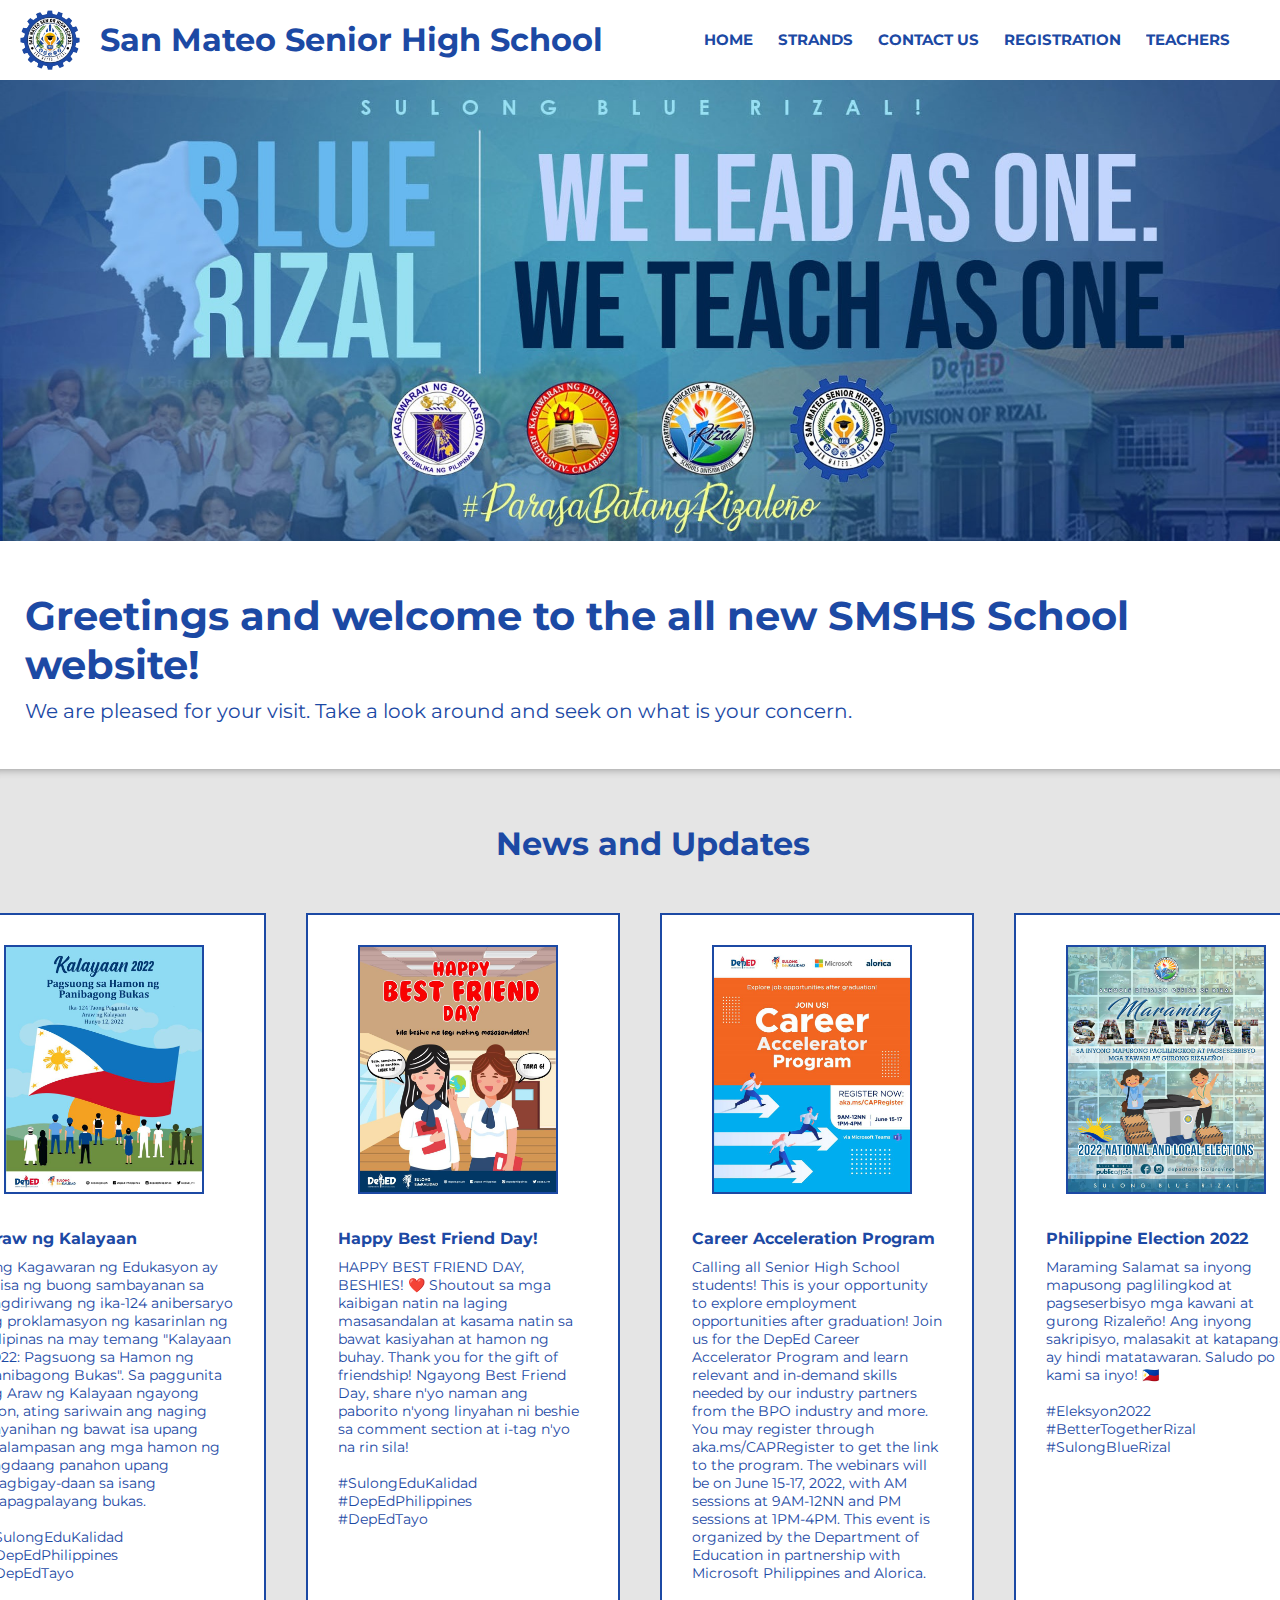
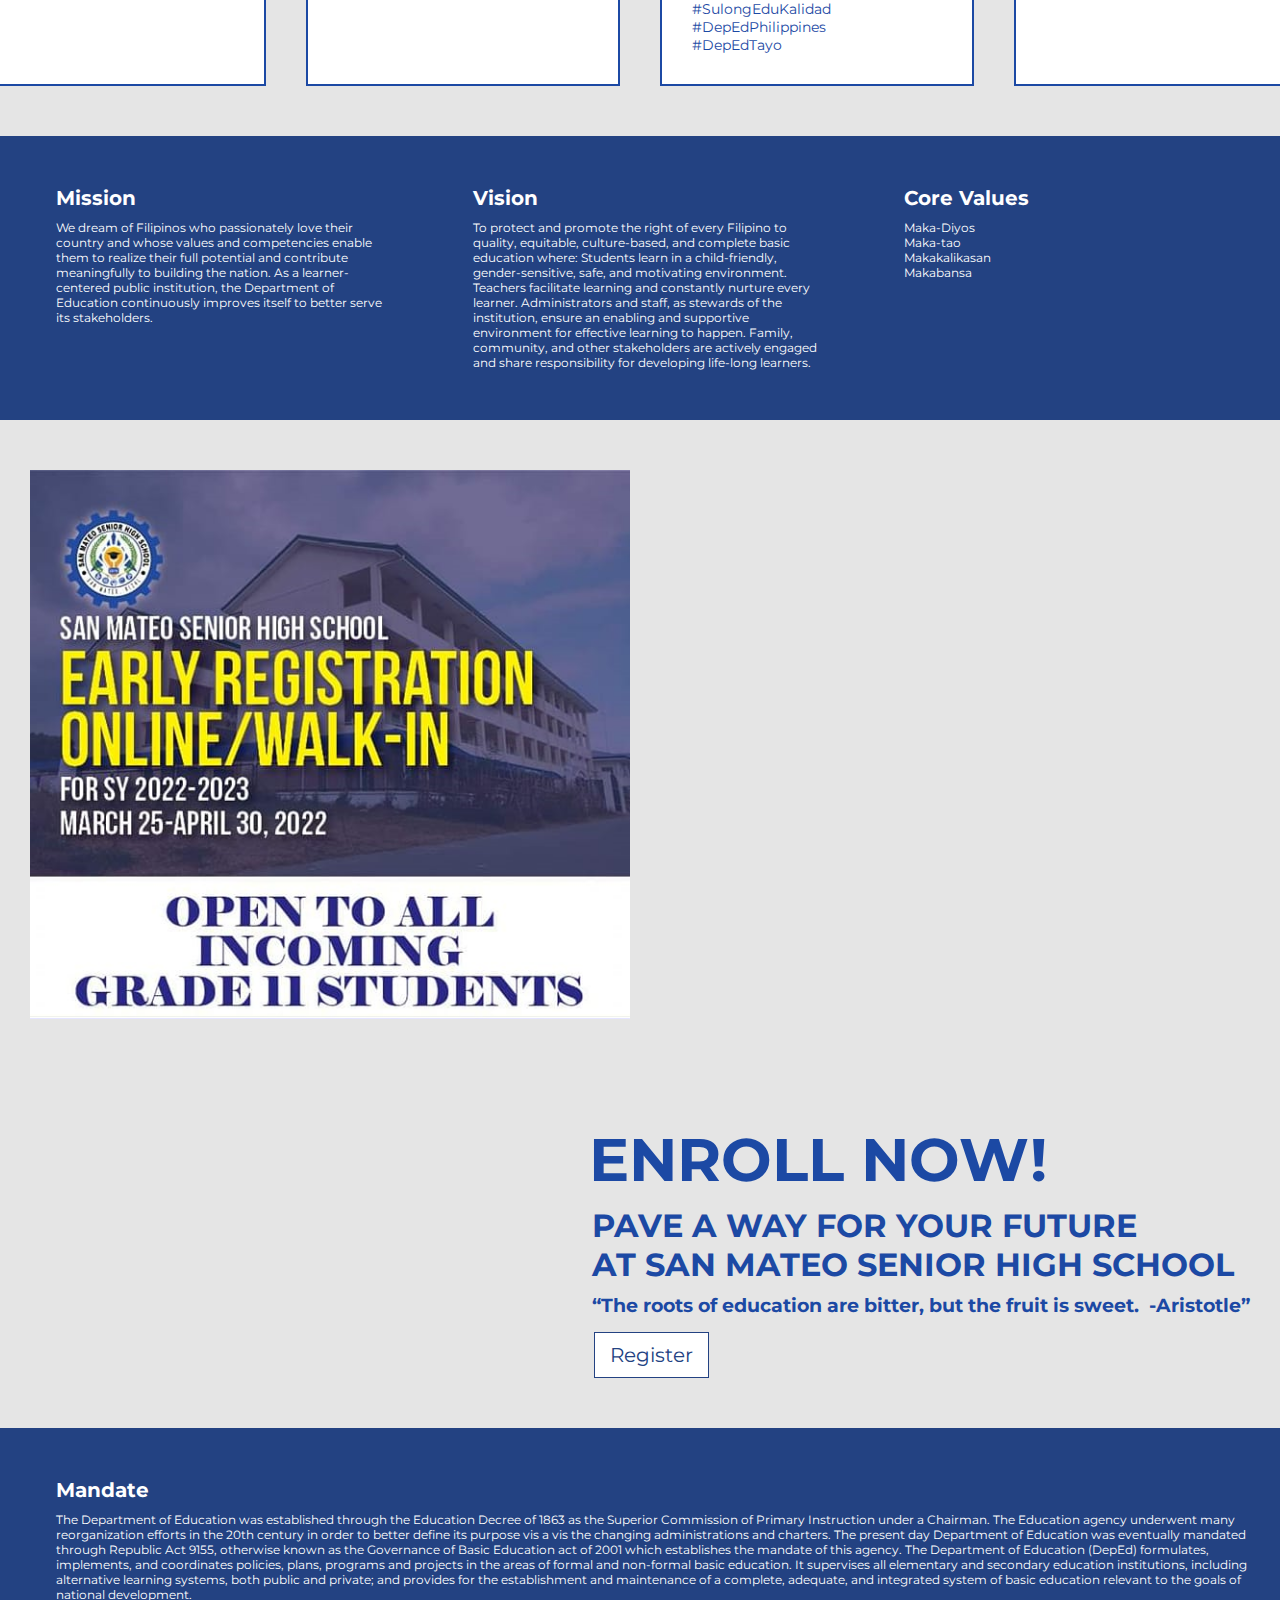
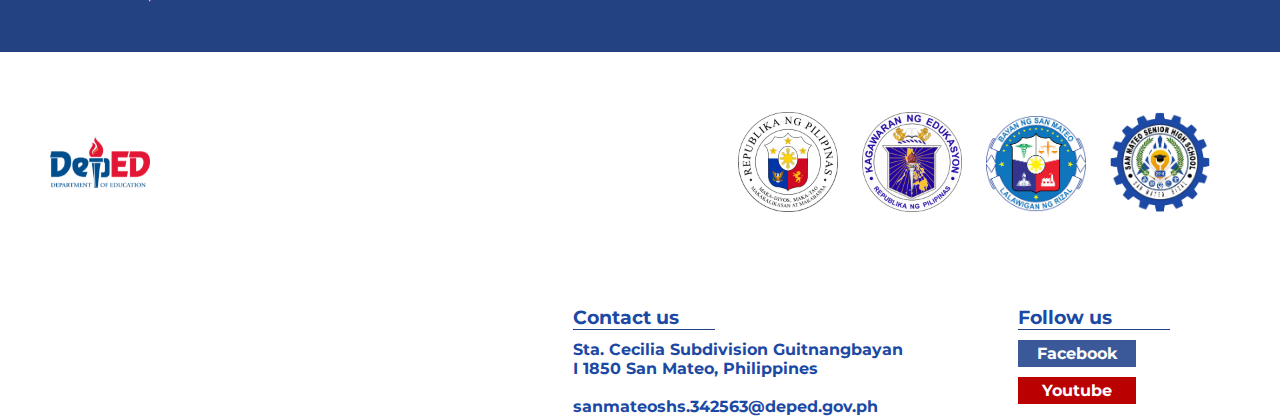
<file: index.html>
<!DOCTYPE html>
<html lang="en">
  <head>
    <meta charset="UTF-8" />
    <meta http-equiv="X-UA-Compatible" content="IE=edge" />
    <meta name="viewport" content="width=device-width, initial-scale=1.0" />
    <link rel="preconnect" href="https://fonts.gstatic.com" />
    <link
      href="https://fonts.googleapis.com/css2?family=Montserrat&display=swap"
      rel="stylesheet"
    />
    <link rel="stylesheet" href="style.css" />
    <link
      rel="stylesheet"
      href="https://cdnjs.cloudflare.com/ajax/libs/font-awesome/4.7.0/css/font-awesome.min.css"
    />
    <title>San Mateo Senior High School - Public pero maraming Shawty</title>
  </head>
  <body>
    <!--Navigation Bar Start-->
    <div class="container">
      <div id="navbar">
        <img src="images/nav-logo.png" alt="smshs-logo" class="nav-logo" />
        <nav>
          <ul>
            <li>
              <a href="teachers.html"><h6>TEACHERS</h6></a>
              <a href="regform.html"><h6>REGISTRATION</h6></a>
              <a href="#footer" target="_self"><h6>CONTACT US</h6></a>
              <a href="strands.html"> <h6>STRANDS</h6></a>
              <a href="index.html"><h6>HOME</h6></a>
              <h1>San Mateo Senior High School</h1>
            </li>
          </ul>
        </nav>
      </div>
      <!--Navigation Bar End-->

      <div class="content">
        <!--Header Start-->
        <div class="header">
          <img src="images/rizal-blue.jpg" alt="rizal-blue.jpg" />
          <h1>Greetings and welcome to the all new SMSHS School website!</h1>
          <p>
            We are pleased for your visit. Take a look around and seek on what
            is your concern.
          </p>
        </div>
        <!--Header End-->

        <!--News Start-->
        <div class="news">
          <hr id="above-news" />
          <h1>News and Updates</h1>
          <div class="newsboxes">
            <div class="boxnews1">
              <img src="images/kalayaan.jpg" alt="" />
              <h3>Araw ng Kalayaan</h3>
              <p>
                Ang Kagawaran ng Edukasyon ay kaisa ng buong sambayanan sa
                pagdiriwang ng ika-124 anibersaryo ng proklamasyon ng kasarinlan
                ng Pilipinas na may temang "Kalayaan 2022: Pagsuong sa Hamon ng
                Panibagong Bukas". Sa paggunita ng Araw ng Kalayaan ngayong
                taon, ating sariwain ang naging bayanihan ng bawat isa upang
                malampasan ang mga hamon ng nagdaang panahon upang magbigay-daan
                sa isang mapagpalayang bukas.
                <br /><br />#SulongEduKalidad<br />
                #DepEdPhilippines <br />#DepEdTayo
              </p>
            </div>
            <div class="boxnews2">
              <img src="images/bff.jpg" alt="" />
              <h3>Happy Best Friend Day!</h3>
              <p>
                HAPPY BEST FRIEND DAY, BESHIES! ❤️ Shoutout sa mga kaibigan
                natin na laging masasandalan at kasama natin sa bawat kasiyahan
                at hamon ng buhay. Thank you for the gift of friendship! Ngayong
                Best Friend Day, share n'yo naman ang paborito n'yong linyahan
                ni beshie sa comment section at i-tag n'yo na rin sila!<br /><br />
                #SulongEduKalidad <br />#DepEdPhilippines<br />
                #DepEdTayo
              </p>
            </div>
            <div class="boxnews3">
              <img src="images/career.jpg" alt="" />
              <h3>Career Acceleration Program</h3>
              <p>
                Calling all Senior High School students! This is your
                opportunity to explore employment opportunities after
                graduation! Join us for the DepEd Career Accelerator Program and
                learn relevant and in-demand skills needed by our industry
                partners from the BPO industry and more. You may register
                through aka.ms/CAPRegister to get the link to the program. The
                webinars will be on June 15-17, 2022, with AM sessions at
                9AM-12NN and PM sessions at 1PM-4PM. This event is organized by
                the Department of Education in partnership with Microsoft
                Philippines and Alorica. <br /><br />#SulongEduKalidad
                <br />#DepEdPhilippines <br />#DepEdTayo
              </p>
            </div>
            <div class="boxnews4">
              <img src="images/election.jpg" alt="" />
              <h3>Philippine Election 2022</h3>
              <p>
                Maraming Salamat sa inyong mapusong paglilingkod at
                pagseserbisyo mga kawani at gurong Rizaleño! Ang inyong
                sakripisyo, malasakit at katapangan ay hindi matatawaran. Saludo
                po kami sa inyo! 🇵🇭 <br /><br />#Eleksyon2022
                <br />#BetterTogetherRizal <br />#SulongBlueRizal
              </p>
            </div>
          </div>
          <hr id="below-news" />
        </div>
        <!--News End-->

        <!--Mission Start-->
        <div class="mission-vision-core">
          <div class="box1">
            <div class="mission">
              <h5>Mission</h5>
              <p>
                We dream of Filipinos who passionately love their country and
                whose values and competencies enable them to realize their full
                potential and contribute meaningfully to building the nation. As
                a learner-centered public institution, the Department of
                Education continuously improves itself to better serve its
                stakeholders.
              </p>
            </div>
          </div>
          <div class="box2">
            <div class="vision">
              <h5>Vision</h5>
              <p>
                To protect and promote the right of every Filipino to quality,
                equitable, culture-based, and complete basic education where:
                Students learn in a child-friendly, gender-sensitive, safe, and
                motivating environment. Teachers facilitate learning and
                constantly nurture every learner. Administrators and staff, as
                stewards of the institution, ensure an enabling and supportive
                environment for effective learning to happen. Family, community,
                and other stakeholders are actively engaged and share
                responsibility for developing life-long learners.
              </p>
            </div>
          </div>
          <div class="box3">
            <div class="core">
              <h5>Core Values</h5>
              <p>
                Maka-Diyos <br />
                Maka-tao <br />
                Makakalikasan<br />
                Makabansa
              </p>
            </div>
          </div>
        </div>
        <!--Mission End-->

        <!--Registration Start-->
        <div class="registration">
          <div class="regbox">
            <img src="images/registration-cut.png" alt="registration-picture" />
            <div class="registration-pad">
              <h1 class="enroll">ENROLL NOW!</h1>
              <h1 class="quote">PAVE A WAY FOR YOUR FUTURE</h1>
              <h1 class="SMSHS">AT SAN MATEO SENIOR HIGH SCHOOL</h1>

              <h3>
                “The roots of education are bitter, but the fruit is sweet.
                &nbsp;-Aristotle”
              </h3>
              <a href="regform.html"
                ><button><p>Register</p></button></a
              >
            </div>
          </div>
        </div>
        <!--Registration End-->

        <!--Mandate Start-->
        <div class="mandate-box">
          <div class="mandate">
            <h5>Mandate</h5>
            <p>
              The Department of Education was established through the Education
              Decree of 1863 as the Superior Commission of Primary Instruction
              under a Chairman. The Education agency underwent many
              reorganization efforts in the 20th century in order to better
              define its purpose vis a vis the changing administrations and
              charters. The present day Department of Education was eventually
              mandated through Republic Act 9155, otherwise known as the
              Governance of Basic Education act of 2001 which establishes the
              mandate of this agency. The Department of Education (DepEd)
              formulates, implements, and coordinates policies, plans, programs
              and projects in the areas of formal and non-formal basic
              education. It supervises all elementary and secondary education
              institutions, including alternative learning systems, both public
              and private; and provides for the establishment and maintenance of
              a complete, adequate, and integrated system of basic education
              relevant to the goals of national development.
            </p>
          </div>
        </div>
        <!--Mandate End-->

        <!--Footer Start-->
        <div id="footer">
          <div class="footer-content">
            <div class="footer-img-wrap">
              <img src="images/repub.png" alt="repub.png" />
              <img src="images/deped-seal.png" alt="deped-seal.png" />
              <img src="images/san mateo.png" alt="san mateo.png" />
              <img src="images/foot-logo.png" alt="foot-logo.png" />
            </div>
            <a target="_blank" href="https://www.deped.gov.ph"
              ><img class="deped" src="images/deped.png" alt="images/deped.png"
            /></a>
            <div class="h3">
              <ul>
                <li>
                  <h3>
                    Contact us
                    <hr id="hr-contact" />
                  </h3>
                  <div class="contact">
                    <a
                      target="_blank"
                      href="https://www.google.com/maps/dir/14.4004104,120.9364911/14.6925221,121.1199122/@14.5465623,120.8883607,11z/data=!3m1!4b1!4m4!4m3!1m1!4e1!1m0"
                      ><h4>
                        Sta. Cecilia Subdivision Guitnangbayan <br />
                        I 1850 San Mateo, Philippines
                      </h4></a
                    >
                    <br />
                    <a target="_blank" href="https://gmail.com">
                      <h4>sanmateoshs.342563@deped.gov.ph</h4>
                    </a>
                  </div>
                </li>
              </ul>
              <ul>
                <li>
                  <h3>
                    Follow us
                    <hr id="hr-follow" />
                  </h3>
                  <div class="follow">
                    <a
                      target="_blank"
                      href="https://www.facebook.com/sanmateoshs"
                      ><h4 class="facebook">Facebook</h4></a
                    >
                    <a
                      target="_blank"
                      href="https://www.youtube.com/c/SanMateoSeniorHighSchoolHighSchool"
                      ><h4 class="youtube">Youtube</h4></a
                    >
                  </div>
                </li>
              </ul>
            </div>
          </div>
        </div>
        <!--Footer End-->
      </div>
    </div>
    <script>
      var prevScrollpos = window.pageYOffset;
      window.onscroll = function () {
        var currentScrollPos = window.pageYOffset;
        if (prevScrollpos > currentScrollPos) {
          document.getElementById("navbar").style.top = "0";
        } else {
          document.getElementById("navbar").style.top = "-80px";
        }
        prevScrollpos = currentScrollPos;
      };
    </script>
  </body>
</html>
</file>
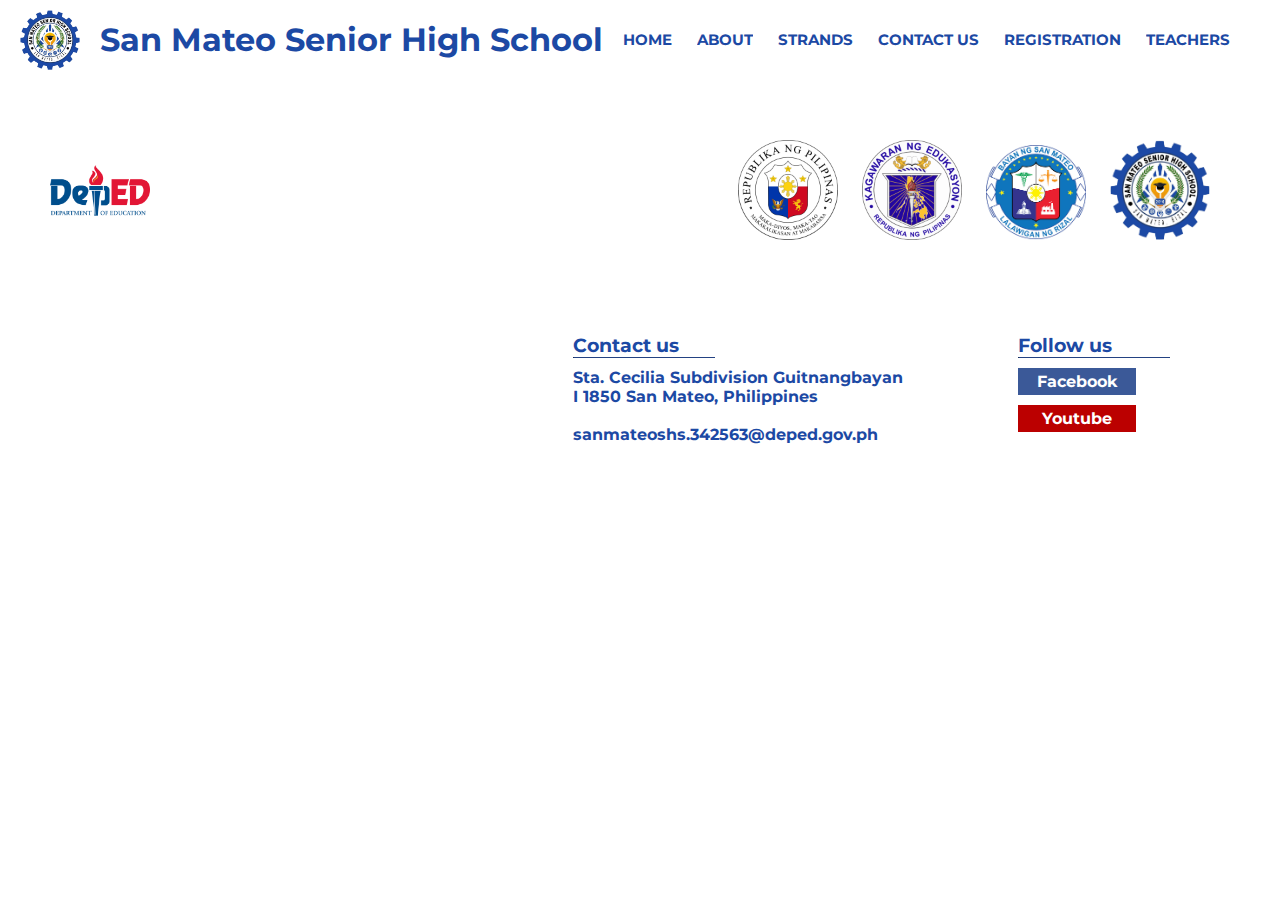
<file: about.html>
<!DOCTYPE html>
<html lang="en">
  <head>
    <meta charset="UTF-8" />
    <meta http-equiv="X-UA-Compatible" content="IE=edge" />
    <meta name="viewport" content="width=device-width, initial-scale=1.0" />
    <link rel="preconnect" href="https://fonts.gstatic.com" />
    <link
      href="https://fonts.googleapis.com/css2?family=Montserrat&display=swap"
      rel="stylesheet"
    />
    <link rel="stylesheet" href="about.css" />
    <link
      rel="stylesheet"
      href="https://cdnjs.cloudflare.com/ajax/libs/font-awesome/4.7.0/css/font-awesome.min.css"
    />
    <title>San Mateo Senior High School - Public pero maraming Shawty</title>
  </head>
  <body>
    <!--Navigation Bar Start-->
    <div class="container">
      <div id="navbar">
        <img src="images/nav-logo.png" alt="smshs-logo" class="nav-logo" />
        <nav>
          <ul>
            <li>
              <a href="teachers.html"><h6>TEACHERS</h6></a>
              <a href="regform.html"><h6>REGISTRATION</h6></a>
              <a href="#contact" target="_self"><h6>CONTACT US</h6></a>
              <a href="strands.html"> <h6>STRANDS</h6></a>
              <a href="about.html"> <h6>ABOUT</h6></a>
              <a href="index.html"><h6>HOME</h6></a>
              <h1>San Mateo Senior High School</h1>
            </li>
          </ul>
        </nav>
      </div>
      <!--Navigation Bar End-->
      <!--Footer Start-->
      <div class="footer">
        <div class="footer-content">
          <div class="footer-img-wrap">
            <img src="images/repub.png" alt="repub.png" />
            <img src="images/deped-seal.png" alt="deped-seal.png" />
            <img src="images/san mateo.png" alt="san mateo.png" />
            <img src="images/foot-logo.png" alt="foot-logo.png" />
          </div>
          <a target="_blank" href="https://www.deped.gov.ph"
            ><img class="deped" src="images/deped.png" alt="images/deped.png"
          /></a>
          <div class="h3">
            <ul>
              <li>
                <h3>
                  Contact us
                  <hr id="hr-contact" />
                </h3>
                <div class="contact">
                  <a
                    target="_blank"
                    href="https://www.google.com/maps/dir/14.4004104,120.9364911/14.6925221,121.1199122/@14.5465623,120.8883607,11z/data=!3m1!4b1!4m4!4m3!1m1!4e1!1m0"
                    ><h4>
                      Sta. Cecilia Subdivision Guitnangbayan <br />
                      I 1850 San Mateo, Philippines
                    </h4></a
                  >
                  <br />
                  <a target="_blank" href="https://gmail.com">
                    <h4>sanmateoshs.342563@deped.gov.ph</h4>
                  </a>
                </div>
              </li>
            </ul>
            <ul>
              <li>
                <h3>
                  Follow us
                  <hr id="hr-follow" />
                </h3>
                <div class="follow">
                  <a target="_blank" href="https://www.facebook.com/sanmateoshs"
                    ><h4 class="facebook">Facebook</h4></a
                  >
                  <a
                    target="_blank"
                    href="https://www.youtube.com/c/SanMateoSeniorHighSchoolHighSchool"
                    ><h4 class="youtube">Youtube</h4></a
                  >
                </div>
              </li>
            </ul>
          </div>
        </div>
      </div>
      <!--Footer End-->
    </div>
  </body>
</html>
</file>
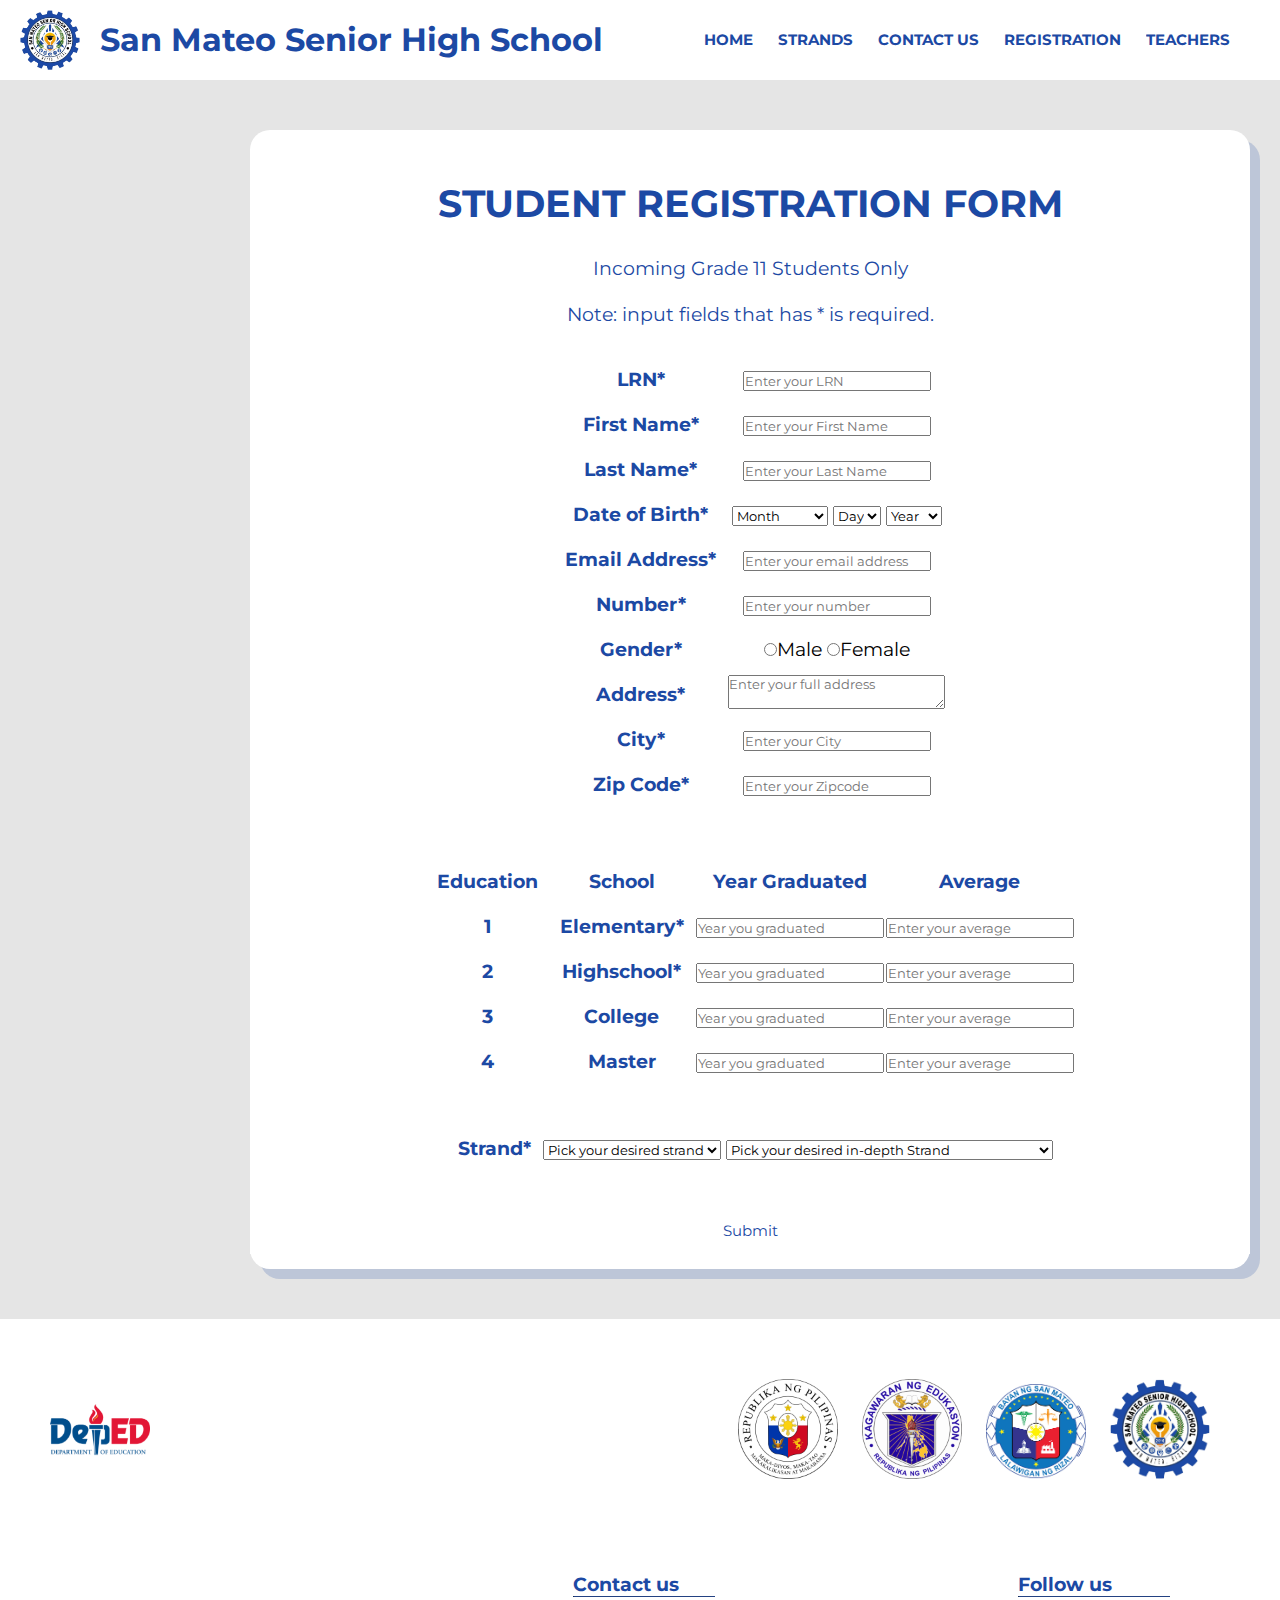
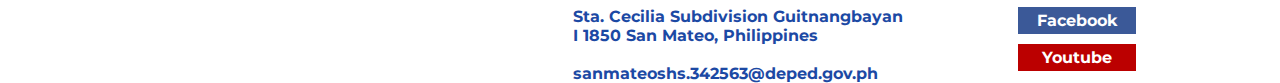
<file: regform.html>
<!DOCTYPE html>
<html lang="en">
  <head>
    <meta charset="UTF-8" />
    <meta http-equiv="X-UA-Compatible" content="IE=edge" />
    <meta name="viewport" content="width=device-width, initial-scale=1.0" />
    <link rel="preconnect" href="https://fonts.gstatic.com" />
    <link
      href="https://fonts.googleapis.com/css2?family=Montserrat&display=swap"
      rel="stylesheet"
    />
    <link rel="stylesheet" href="regform.css" />
    <title>Registration</title>
  </head>
  <body>
    <!--Navigation Bar Start-->
    <div class="container">
      <div id="navbar">
        <img src="images/nav-logo.png" alt="smshs-logo" class="nav-logo" />
        <nav>
          <ul>
            <li>
              <a href="teachers.html"><h6>TEACHERS</h6></a>
              <a href="regform.html"><h6>REGISTRATION</h6></a>
              <a href="#footer" target="_self"><h6>CONTACT US</h6></a>
              <a href="strands.html"> <h6>STRANDS</h6></a>
              <a href="index.html"><h6>HOME</h6></a>
              <h1>San Mateo Senior High School</h1>
            </li>
          </ul>
        </nav>
      </div>
      <!--Navigation Bar End-->
      <div class="pad">
        <div class="regform">
          <form action="done.html" class="form">
            <h1 id="srf">STUDENT REGISTRATION FORM</h1>
            <th>
              <p id="note-id">
                Incoming Grade 11 Students Only <br /><br />
                Note: input fields that has * is required.
              </p>
            </th>
            <div class="upper-table">
              <table>
                <!--Learner Reference Number-->
                <tr>
                  <th>LRN*</th>
                  <td>
                    <input
                      type="number"
                      placeholder="Enter your LRN"
                      maxlength="30"
                      required
                      name="LRN"
                    />
                  </td>
                </tr>
                <!--Learner Reference Number-->

                <!----First Name---->
                <tr>
                  <th>First Name*</th>
                  <td>
                    <input
                      type="text"
                      placeholder="Enter your First Name"
                      maxlength="30"
                      required
                      name="first_name"
                    />
                  </td>
                </tr>
                <!----First Name---->

                <!----Last Name---->
                <tr>
                  <th>Last Name*</th>
                  <td>
                    <input
                      type="text"
                      placeholder="Enter your Last Name"
                      maxlength="30"
                      required
                      name="last_name"
                    />
                  </td>
                </tr>
                <!----Last Name---->

                <!----Date of Birth---->
                <tr>
                  <th>Date of Birth*</th>
                  <td>
                    <select name="Month" required>
                      <option value="Month">Month</option>
                      <option value="January">January</option>
                      <option value="February">February</option>
                      <option value="March">March</option>
                      <option value="April">April</option>
                      <option value="May">May</option>
                      <option value="June">June</option>
                      <option value="July">July</option>
                      <option value="August">August</option>
                      <option value="September">September</option>
                      <option value="October">October</option>
                      <option value="November">November</option>
                      <option value="December">December</option>
                    </select>
                    <select name="Day" required>
                      <option value="Day">Day</option>
                      <option value="1">1</option>
                      <option value="2">2</option>
                      <option value="3">3</option>
                      <option value="4">4</option>
                      <option value="5">5</option>
                      <option value="6">6</option>
                      <option value="7">7</option>
                      <option value="8">8</option>
                      <option value="9">9</option>
                      <option value="10">10</option>
                      <option value="11">11</option>
                      <option value="12">12</option>
                      <option value="13">13</option>
                      <option value="14">14</option>
                      <option value="15">15</option>
                      <option value="16">16</option>
                      <option value="17">17</option>
                      <option value="18">18</option>
                      <option value="19">19</option>
                      <option value="20">20</option>
                      <option value="21">21</option>
                      <option value="22">22</option>
                      <option value="23">23</option>
                      <option value="24">24</option>
                      <option value="25">25</option>
                      <option value="26">26</option>
                      <option value="27">27</option>
                      <option value="28">28</option>
                      <option value="29">29</option>
                      <option value="30">30</option>
                      <option value="31">31</option>
                    </select>
                    <select name="Year" required>
                      <option value="Year">Year</option>
                      <option value="2019">2019</option>
                      <option value="2018">2018</option>
                      <option value="2017">2017</option>
                      <option value="2016">2016</option>
                      <option value="2015">2015</option>
                      <option value="2014">2014</option>
                      <option value="2013">2013</option>
                      <option value="2012">2012</option>
                      <option value="2011">2011</option>
                      <option value="2000">2000</option>
                      <option value="1999">1999</option>
                      <option value="1998">1998</option>
                      <option value="1997">1997</option>
                      <option value="1996">1996</option>
                      <option value="1995">1995</option>
                      <option value="1994">1994</option>
                      <option value="1993">1993</option>
                      <option value="1992">1992</option>
                      <option value="1991">1991</option>
                      <option value="1990">1990</option>
                      <option value="1989">1989</option>
                      <option value="1988">1988</option>
                      <option value="1987">1987</option>
                      <option value="1986">1986</option>
                      <option value="1985">1985</option>
                      <option value="1984">1984</option>
                      <option value="1983">1983</option>
                      <option value="1982">1982</option>
                      <option value="1981">1981</option>
                      <option value="1980">1980</option>
                    </select>
                  </td>
                </tr>
                <!----Date of Birth---->

                <!----Email Address--->
                <tr>
                  <th>Email Address*</th>
                  <td>
                    <input
                      type="email"
                      placeholder="Enter your email address"
                      maxlength="30"
                      required
                      name="email"
                    />
                  </td>
                </tr>
                <!----Email Address--->

                <!----Mobile Number--->
                <tr>
                  <th>Number*</th>
                  <td>
                    <input
                      type="number"
                      placeholder="Enter your number"
                      maxlength="11"
                      required
                      name="number"
                    />
                  </td>
                </tr>
                <!----Mobile Number--->

                <!----Gender--->
                <tr>
                  <th>Gender*</th>
                  <td>
                    <input type="radio" name="gender" required />Male
                    <input type="radio" name="gender" required />Female
                  </td>
                </tr>
                <!----Gender--->

                <!----Address--->
                <tr>
                  <th>Address*</th>
                  <td>
                    <textarea
                      name="address"
                      cols="24"
                      rows="2"
                      placeholder="Enter your full address"
                      required
                    ></textarea>
                  </td>
                </tr>
                <!----Address--->

                <!----City--->
                <tr>
                  <th>City*</th>
                  <td>
                    <input
                      type="text"
                      placeholder="Enter your City"
                      maxlength="30"
                      required
                      name="city"
                    />
                  </td>
                </tr>
                <!----City--->

                <!----Zip Code--->
                <tr>
                  <th>Zip Code*</th>
                  <td>
                    <input
                      type="number"
                      placeholder="Enter your Zipcode"
                      maxlength="10"
                      required
                      name="zipcode"
                    />
                  </td>
                </tr>
                <!----Zip Code--->
              </table>
            </div>
            <table class="lower-table">
              <!----Educational Background--->
              <tr>
                <th>Education</th>
                <th>School</th>
                <th>Year Graduated</th>
                <th>Average</th>
              </tr>
              <tr>
                <th>1</th>
                <th>Elementary*</th>
                <td>
                  <input
                    type="text"
                    placeholder="Year you graduated"
                    maxlength="30"
                    required
                    name="elementary_year_graduate"
                  />
                </td>
                <td>
                  <input
                    type="text"
                    placeholder="Enter your average"
                    maxlength="30"
                    required
                    name="elementary_average"
                  />
                </td>
              </tr>
              <tr>
                <th>2</th>
                <th>Highschool*</th>
                <td>
                  <input
                    type="text"
                    placeholder="Year you graduated"
                    maxlength="30"
                    required
                    name="highschool_year_graduate"
                  />
                </td>
                <td>
                  <input
                    type="text"
                    placeholder="Enter your average"
                    maxlength="30"
                    required
                    name="highschool_average"
                  />
                </td>
              </tr>
              <tr>
                <th>3</th>
                <th>College</th>
                <td>
                  <input
                    type="text"
                    placeholder="Year you graduated"
                    maxlength="30"
                    name="college_year_graduate"
                  />
                </td>
                <td>
                  <input
                    type="text"
                    placeholder="Enter your average"
                    maxlength="30"
                    name="college_average"
                  />
                </td>
              </tr>
              <tr>
                <th>4</th>
                <th>Master</th>
                <td>
                  <input
                    type="text"
                    placeholder="Year you graduated"
                    maxlength="30"
                    name="master_year_graduate"
                  />
                </td>
                <td>
                  <input
                    type="text"
                    placeholder="Enter your average"
                    maxlength="30"
                    name="master_average"
                  />
                </td>
              </tr>
            </table>
            <!----Educational Background--->

            <!----Course Selection--->
            <table class="lowerr-table">
              <tr>
                <th>Strand*</th>
                <td>
                  <select name="Strand" required>
                    <option value="Didn't picked a strand">
                      Pick your desired strand
                    </option>
                    <optgroup label="Academic Strand">
                      <option value="ABM">ABM</option>
                      <option value="HUMSS">HUMSS</option>
                      <option value="STEM">STEM</option>
                    </optgroup>
                    <optgroup label="Strand">
                      <option value="Home Economics">Home Economics</option>
                      <option value="Industrial Arts">Industrial Arts</option>
                      <option value="ICT">ICT</option>
                    </optgroup>
                  </select>
                  <select name="specific_Strand" required>
                    <option value="Didn't picked a strand">
                      Pick your desired in-depth Strand
                    </option>
                    <optgroup label="Home Economics">
                      <option value="Food and Beverages">
                        Food and Beverages
                      </option>
                      <option value="Bread and Pastry Production">
                        Bread and Pastry Production
                      </option>
                      <option value="Cookery NCII/">Cookery</option>
                    </optgroup>
                    <optgroup label="Industrial Arts">
                      <option
                        value="Electrical Installation and Maintenance (EIM)"
                      >
                        Electrical Installation and Maintenance (EIM)
                      </option>
                    </optgroup>
                    <optgroup label="Information and Communication Technology">
                      <option value="Animation/Illustration">
                        Animation/Illustration
                      </option>
                      <option value="Computer Programming">
                        Computer Programming
                      </option>
                    </optgroup>
                  </select>
                </td>
              </tr>
            </table>
            <!----Course Selection--->

            <!----Submit--->
            <div class="submit">
              <input type="submit" value="Submit" />
            </div>
            <!----Submit--->
          </form>
        </div>
      </div>
      <!--Footer Start-->
      <div id="footer">
        <div class="footer-content">
          <div class="footer-img-wrap">
            <img src="images/repub.png" alt="repub.png" />
            <img src="images/deped-seal.png" alt="deped-seal.png" />
            <img src="images/san mateo.png" alt="san mateo.png" />
            <img src="images/foot-logo.png" alt="foot-logo.png" />
          </div>
          <a target="_blank" href="https://www.deped.gov.ph"
            ><img class="deped" src="images/deped.png" alt="images/deped.png"
          /></a>
          <div class="h3">
            <ul>
              <li>
                <h3>
                  Contact us
                  <hr id="hr-contact" />
                </h3>
                <div class="contact">
                  <a
                    target="_blank"
                    href="https://www.google.com/maps/dir/14.4004104,120.9364911/14.6925221,121.1199122/@14.5465623,120.8883607,11z/data=!3m1!4b1!4m4!4m3!1m1!4e1!1m0"
                    ><h4>
                      Sta. Cecilia Subdivision Guitnangbayan <br />
                      I 1850 San Mateo, Philippines
                    </h4></a
                  >
                  <br />
                  <a target="_blank" href="https://gmail.com">
                    <h4>sanmateoshs.342563@deped.gov.ph</h4>
                  </a>
                </div>
              </li>
            </ul>
            <ul>
              <li>
                <h3>
                  Follow us
                  <hr id="hr-follow" />
                </h3>
                <div class="follow">
                  <a target="_blank" href="https://www.facebook.com/sanmateoshs"
                    ><h4 class="facebook">Facebook</h4></a
                  >
                  <a
                    target="_blank"
                    href="https://www.youtube.com/c/SanMateoSeniorHighSchoolHighSchool"
                    ><h4 class="youtube">Youtube</h4></a
                  >
                </div>
              </li>
            </ul>
          </div>
        </div>
      </div>
      <!--Footer End-->
    </div>
  </body>
  <script>
    var prevScrollpos = window.pageYOffset;
    window.onscroll = function () {
      var currentScrollPos = window.pageYOffset;
      if (prevScrollpos > currentScrollPos) {
        document.getElementById("navbar").style.top = "0";
      } else {
        document.getElementById("navbar").style.top = "-80px";
      }
      prevScrollpos = currentScrollPos;
    };
  </script>
</html>
</file>
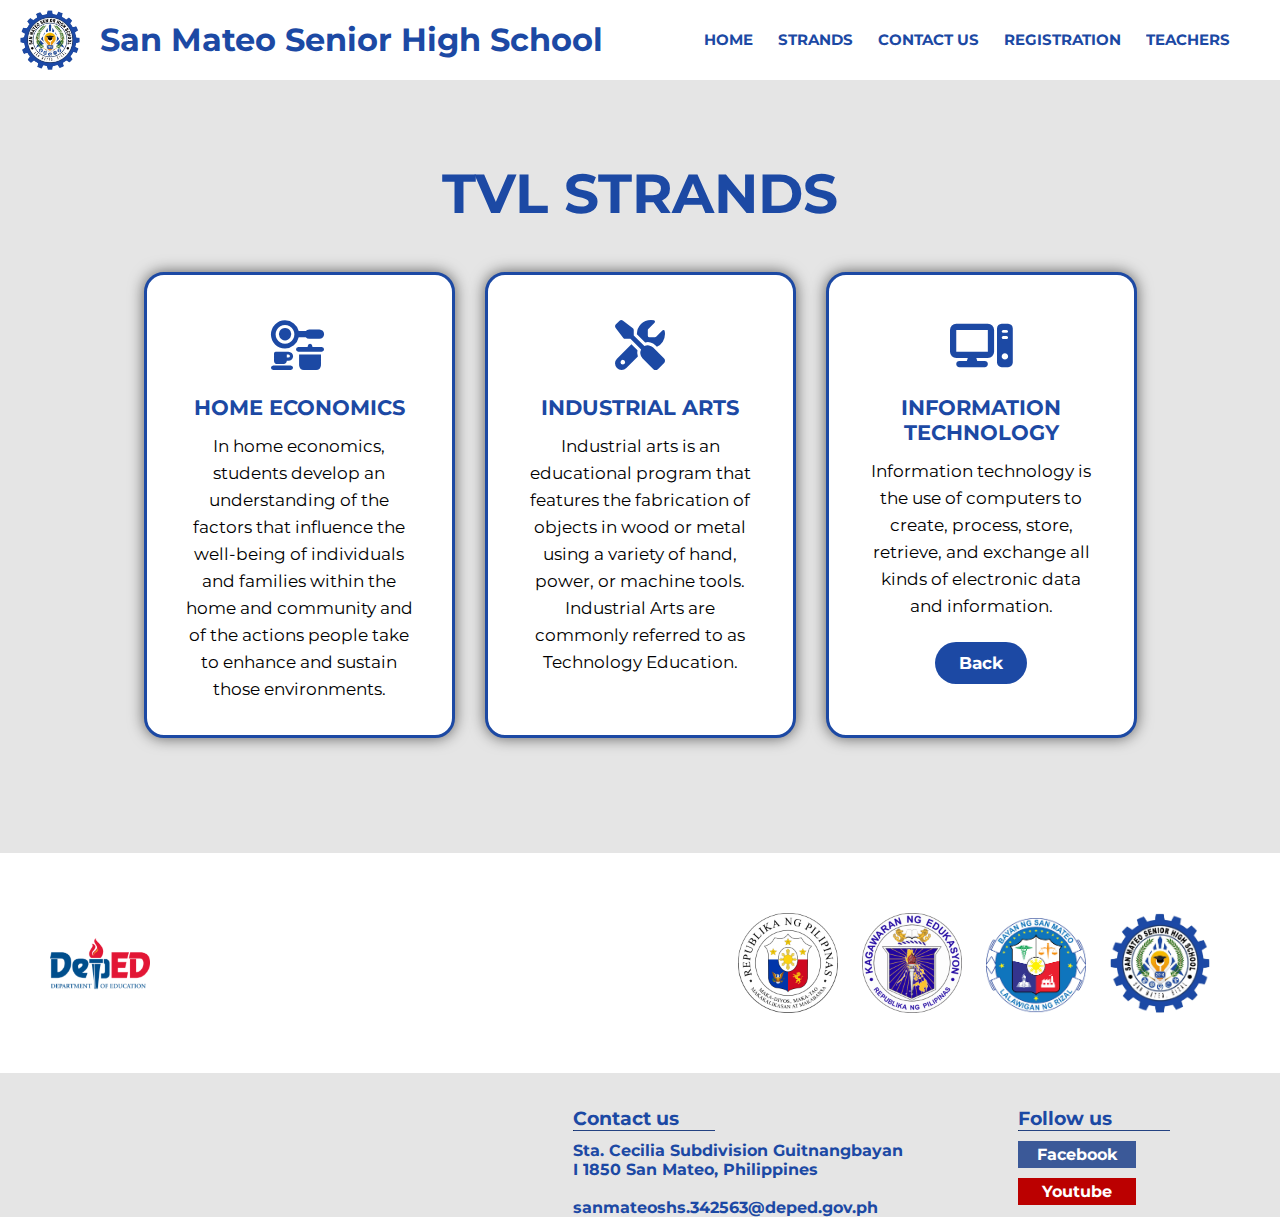
<file: strands-more.html>
<!DOCTYPE html>
<html lang="en">
  <head>
    <meta charset="UTF-8" />
    <meta http-equiv="X-UA-Compatible" content="IE=edge" />
    <meta name="viewport" content="width=device-width, initial-scale=1.0" />
    <link rel="preconnect" href="https://fonts.gstatic.com" />
    <link
      rel="stylesheet"
      href="https://cdnjs.cloudflare.com/ajax/libs/font-awesome/6.1.1/css/all.min.css"
    />
    <link
      href="https://fonts.googleapis.com/css2?family=Montserrat&display=swap"
      rel="stylesheet"
    />
    <link rel="stylesheet" href="strands.css" />
  </head>
  <body>
    <!--Navigation Bar Start-->
    <div class="container">
      <div id="navbar">
        <img src="images/nav-logo.png" alt="smshs-logo" class="nav-logo" />
        <nav>
          <ul>
            <li>
              <a href="teachers.html"><h6>TEACHERS</h6></a>
              <a href="regform.html"><h6>REGISTRATION</h6></a>
              <a href="#footer" target="_self"><h6>CONTACT US</h6></a>
              <a href="strands.html"> <h6>STRANDS</h6></a>
              <a href="index.html"><h6>HOME</h6></a>
              <h1>San Mateo Senior High School</h1>
            </li>
          </ul>
        </nav>
      </div>
      <!--Navigation Bar End-->

      <div class="titlee" id="titlee">
        <h2>TVL STRANDS</h2>
      </div>
      <div class="square" id="square">
        <div class="tvl" id="tvl1">
          <i class="fa-solid fa-kitchen-set"></i>
          <h5>HOME ECONOMICS</h5>
          <div class="pra" id="pra1">
            <p>
              In home economics, students develop an understanding of the
              factors that influence the well-being of individuals and families
              within the home and community and of the actions people take to
              enhance and sustain those environments.
            </p>
          </div>
        </div>
        <div class="tvl" id="tvl1">
          <i class="fa-solid fa-screwdriver-wrench"></i>
          <h5>INDUSTRIAL ARTS</h5>
          <div class="pra" id="pra1">
            <p>
              Industrial arts is an educational program that features the
              fabrication of objects in wood or metal using a variety of hand,
              power, or machine tools. Industrial Arts are commonly referred to
              as Technology Education.
            </p>
          </div>
        </div>
        <div class="tvl" id="tvl1">
          <i class="fa-solid fa-computer"></i>
          <h5>INFORMATION TECHNOLOGY</h5>
          <div class="pra" id="pra1">
            <p>
              Information technology is the use of computers to create, process,
              store, retrieve, and exchange all kinds of electronic data and
              information.
            </p>
          </div>
          <p style="text-align: center">
            <a class="button" href="strands.html"> Back</a>
          </p>
        </div>
      </div>
      <!--Footer Start-->
      <div id="footer">
        <div class="footer-content">
          <div class="footer-img-wrap">
            <img src="images/repub.png" alt="repub.png" />
            <img src="images/deped-seal.png" alt="deped-seal.png" />
            <img src="images/san mateo.png" alt="san mateo.png" />
            <img src="images/foot-logo.png" alt="foot-logo.png" />
          </div>
          <a target="_blank" href="https://www.deped.gov.ph"
            ><img class="deped" src="images/deped.png" alt="images/deped.png"
          /></a>
          <div class="h3">
            <ul>
              <li>
                <h3>
                  Contact us
                  <hr id="hr-contact" />
                </h3>
                <div class="contact">
                  <a
                    target="_blank"
                    href="https://www.google.com/maps/dir/14.4004104,120.9364911/14.6925221,121.1199122/@14.5465623,120.8883607,11z/data=!3m1!4b1!4m4!4m3!1m1!4e1!1m0"
                    ><h4>
                      Sta. Cecilia Subdivision Guitnangbayan <br />
                      I 1850 San Mateo, Philippines
                    </h4></a
                  >
                  <br />
                  <a target="_blank" href="https://gmail.com">
                    <h4>sanmateoshs.342563@deped.gov.ph</h4>
                  </a>
                </div>
              </li>
            </ul>
            <ul>
              <li>
                <h3>
                  Follow us
                  <hr id="hr-follow" />
                </h3>
                <div class="follow">
                  <a target="_blank" href="https://www.facebook.com/sanmateoshs"
                    ><h4 class="facebook">Facebook</h4></a
                  >
                  <a
                    target="_blank"
                    href="https://www.youtube.com/c/SanMateoSeniorHighSchoolHighSchool"
                    ><h4 class="youtube">Youtube</h4></a
                  >
                </div>
              </li>
            </ul>
          </div>
        </div>
      </div>
      <!--Footer End-->
    </div>
  </body>
  <script>
    var prevScrollpos = window.pageYOffset;
    window.onscroll = function () {
      var currentScrollPos = window.pageYOffset;
      if (prevScrollpos > currentScrollPos) {
        document.getElementById("navbar").style.top = "0";
      } else {
        document.getElementById("navbar").style.top = "-80px";
      }
      prevScrollpos = currentScrollPos;
    };
  </script>
</html>
</file>
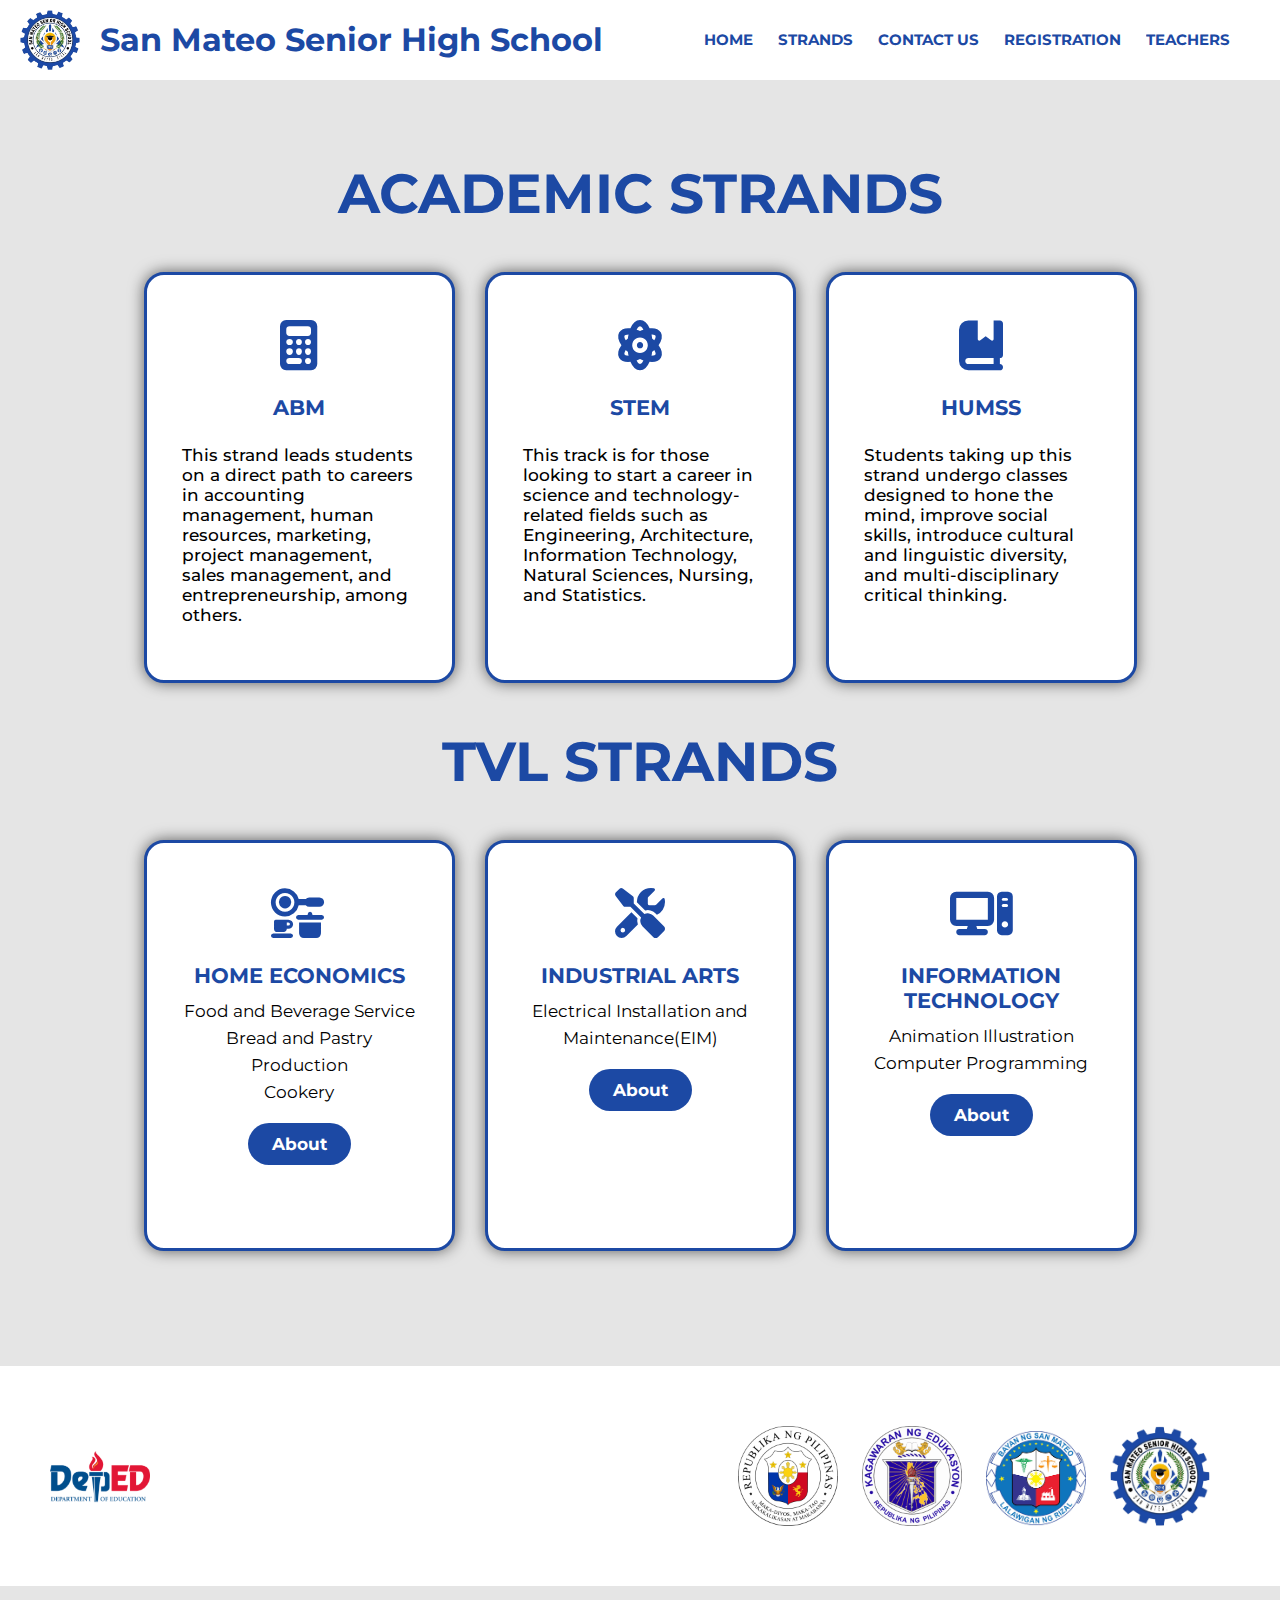
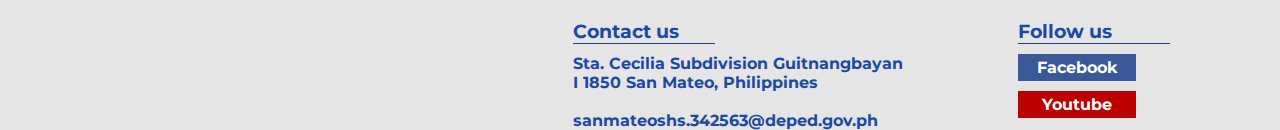
<file: strands.html>
<!DOCTYPE html>
<html lang="en">
  <head>
    <meta charset="UTF-8" />
    <meta http-equiv="X-UA-Compatible" content="IE=edge" />
    <meta name="viewport" content="width=device-width, initial-scale=1.0" />
    <link rel="preconnect" href="https://fonts.gstatic.com" />
    <link
      rel="stylesheet"
      href="https://cdnjs.cloudflare.com/ajax/libs/font-awesome/6.1.1/css/all.min.css"
    />
    <link
      href="https://fonts.googleapis.com/css2?family=Montserrat&display=swap"
      rel="stylesheet"
    />
    <link rel="stylesheet" href="strands.css" />
    <title>Strands</title>
  </head>
  <body>
    <!--Navigation Bar Start-->
    <div class="container">
      <div id="navbar">
        <img src="images/nav-logo.png" alt="smshs-logo" class="nav-logo" />
        <nav>
          <ul>
            <li>
              <a href="teachers.html"><h6>TEACHERS</h6></a>
              <a href="regform.html"><h6>REGISTRATION</h6></a>
              <a href="#footer" target="_self"><h6>CONTACT US</h6></a>
              <a href="strands.html"> <h6>STRANDS</h6></a>
              <a href="index.html"><h6>HOME</h6></a>
              <h1>San Mateo Senior High School</h1>
            </li>
          </ul>
        </nav>
      </div>
      <!--Navigation Bar End-->

      <!--Content Start-->
      <div class="content">
        <div class="cp">
          <div class="acad">
            <div class="title">
              <h2>ACADEMIC STRANDS</h2>
            </div>
            <div class="box">
              <div class="abm">
                <i class="fa-solid fa-calculator"></i>
                <h5>ABM</h5>
                <div class="pra">
                  <h4></h4>
                  <p></p>
                  <h3>
                    This strand leads students on a direct path to careers in
                    accounting management, human resources, marketing, project
                    management, sales management, and entrepreneurship, among
                    others.
                  </h3>
                </div>
              </div>
              <div class="abm">
                <i class="fa-solid fa-atom"></i>
                <h5>STEM</h5>
                <div class="pra">
                  <h4></h4>
                  <p></p>
                  <h3>
                    This track is for those looking to start a career in science
                    and technology-related fields such as Engineering,
                    Architecture, Information Technology, Natural Sciences,
                    Nursing, and Statistics.
                  </h3>
                </div>
              </div>
              <div class="abm">
                <i class="fa-solid fa-book-bookmark"></i>
                <h5>HUMSS</h5>
                <div class="pra">
                  <h4></h4>
                  <p></p>
                  <h3>
                    Students taking up this strand undergo classes designed to
                    hone the mind, improve social skills, introduce cultural and
                    linguistic diversity, and multi-disciplinary critical
                    thinking.
                  </h3>
                </div>
              </div>
            </div>
            <div class="titlee">
              <h2>TVL STRANDS</h2>
            </div>
            <div class="square">
              <div class="tvl">
                <i class="fa-solid fa-kitchen-set"></i>
                <h5>HOME ECONOMICS</h5>
                <div class="pra">
                  <p>
                    Food and Beverage Service <br />
                    Bread and Pastry Production<br />
                    Cookery<br />
                  </p>
                  <p style="text-align: center">
                    <a class="button" href="strands-more.html"> About</a>
                  </p>
                </div>
              </div>
              <div class="tvl">
                <i class="fa-solid fa-screwdriver-wrench"></i>
                <h5>INDUSTRIAL ARTS</h5>
                <div class="pra">
                  <p>Electrical Installation and Maintenance(EIM)</p>
                  <p style="text-align: center">
                    <a class="button" href="strands-more.html"> About</a>
                  </p>
                </div>
              </div>
              <div class="tvl">
                <i class="fa-solid fa-computer"></i>
                <h5>INFORMATION TECHNOLOGY</h5>
                <div class="pra">
                  <p>
                    Animation Illustration<br />
                    Computer Programming
                  </p>
                  <p style="text-align: center">
                    <a class="button" href="strands-more.html"> About</a>
                  </p>
                </div>
              </div>
            </div>
          </div>
        </div>
      </div>

      <!--Content Start-->

      <!--Footer Start-->
      <div id="footer">
        <div class="footer-content">
          <div class="footer-img-wrap">
            <img src="images/repub.png" alt="repub.png" />
            <img src="images/deped-seal.png" alt="deped-seal.png" />
            <img src="images/san mateo.png" alt="san mateo.png" />
            <img src="images/foot-logo.png" alt="foot-logo.png" />
          </div>
          <a target="_blank" href="https://www.deped.gov.ph"
            ><img class="deped" src="images/deped.png" alt="images/deped.png"
          /></a>
          <div class="h3">
            <ul>
              <li>
                <h3>
                  Contact us
                  <hr id="hr-contact" />
                </h3>
                <div class="contact">
                  <a
                    target="_blank"
                    href="https://www.google.com/maps/dir/14.4004104,120.9364911/14.6925221,121.1199122/@14.5465623,120.8883607,11z/data=!3m1!4b1!4m4!4m3!1m1!4e1!1m0"
                    ><h4>
                      Sta. Cecilia Subdivision Guitnangbayan <br />
                      I 1850 San Mateo, Philippines
                    </h4></a
                  >
                  <br />
                  <a target="_blank" href="https://gmail.com">
                    <h4>sanmateoshs.342563@deped.gov.ph</h4>
                  </a>
                </div>
              </li>
            </ul>
            <ul>
              <li>
                <h3>
                  Follow us
                  <hr id="hr-follow" />
                </h3>
                <div class="follow">
                  <a target="_blank" href="https://www.facebook.com/sanmateoshs"
                    ><h4 class="facebook">Facebook</h4></a
                  >
                  <a
                    target="_blank"
                    href="https://www.youtube.com/c/SanMateoSeniorHighSchoolHighSchool"
                    ><h4 class="youtube">Youtube</h4></a
                  >
                </div>
              </li>
            </ul>
          </div>
        </div>
      </div>
      <!--Footer End-->
    </div>
  </body>
  <script>
    var prevScrollpos = window.pageYOffset;
    window.onscroll = function () {
      var currentScrollPos = window.pageYOffset;
      if (prevScrollpos > currentScrollPos) {
        document.getElementById("navbar").style.top = "0";
      } else {
        document.getElementById("navbar").style.top = "-80px";
      }
      prevScrollpos = currentScrollPos;
    };
  </script>
</html>
</file>
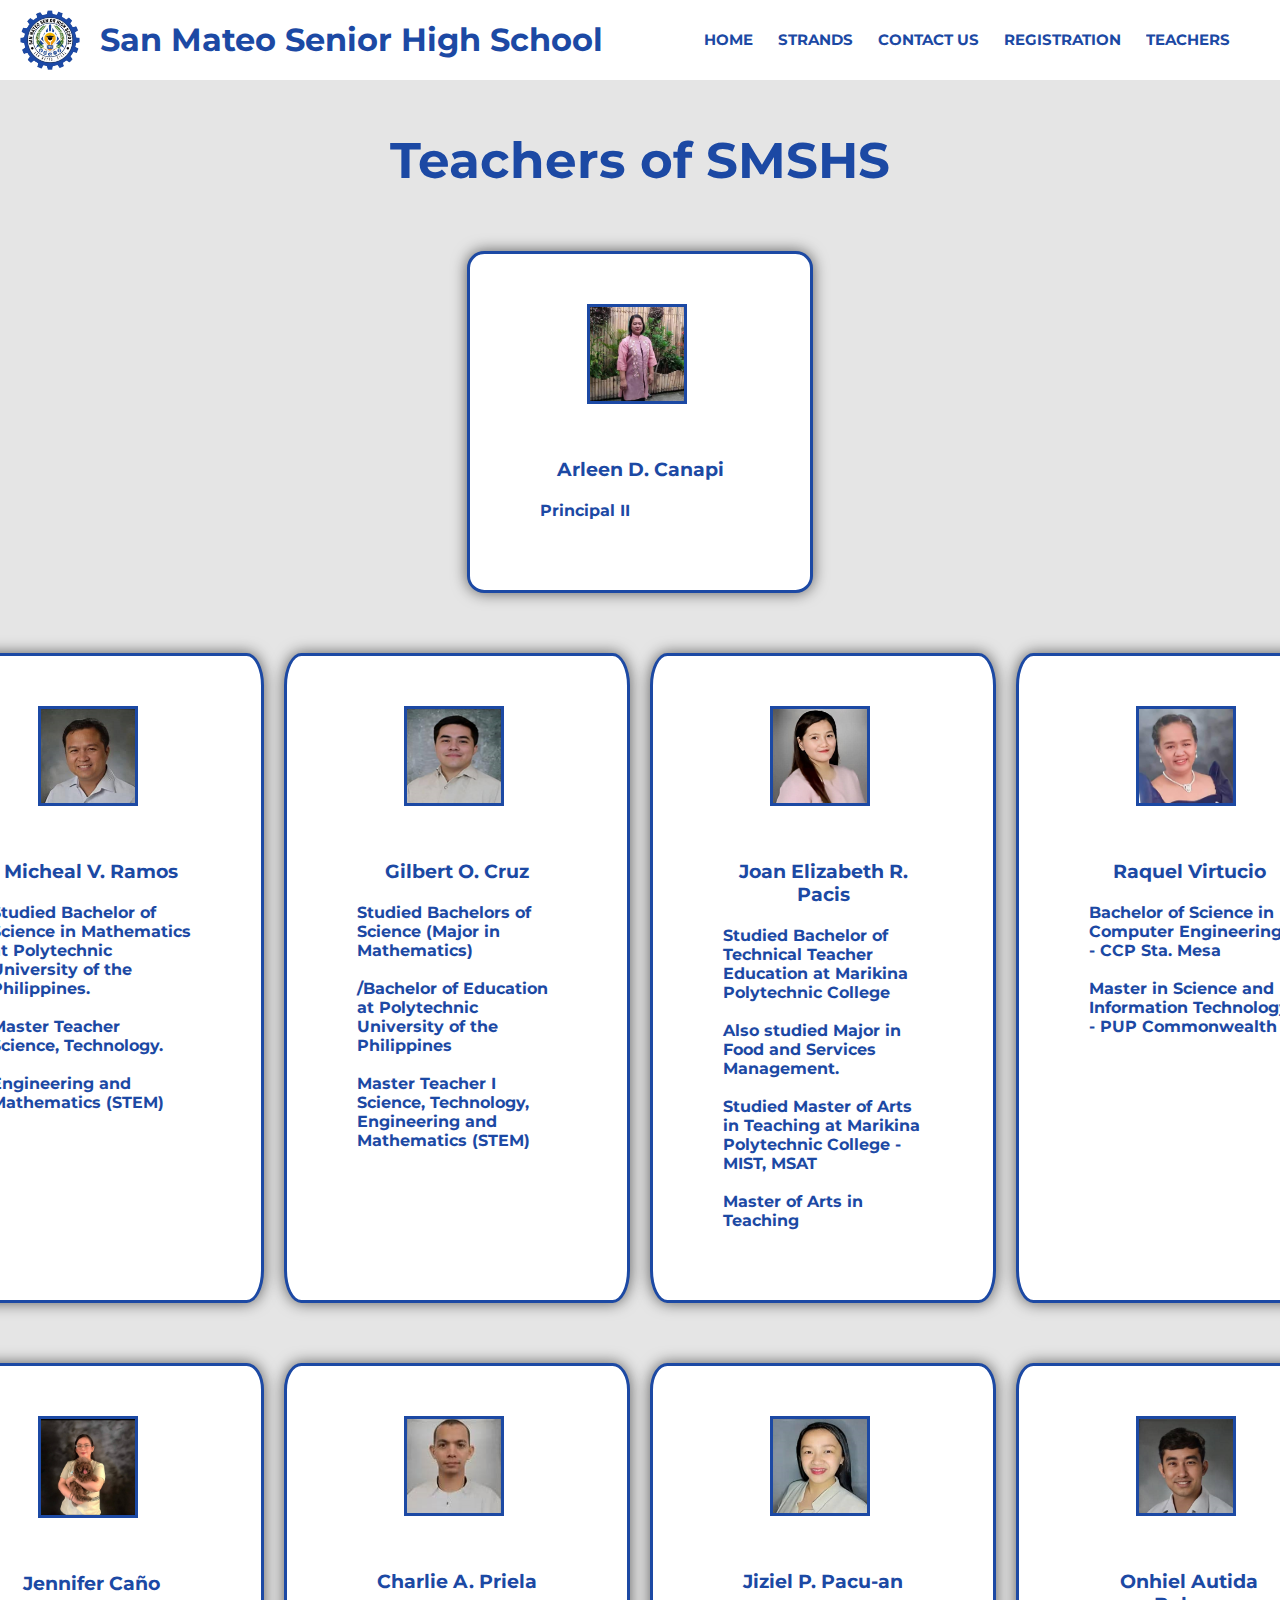
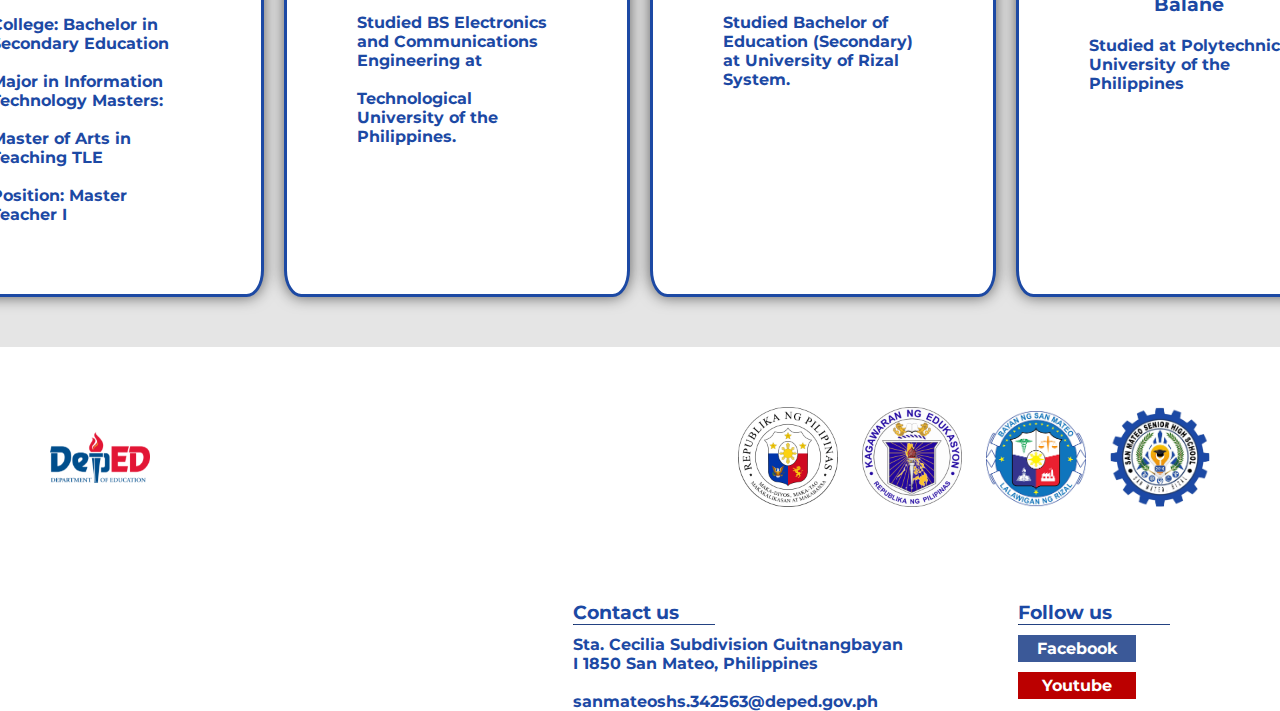
<file: teachers.html>
<!DOCTYPE html>
<html lang="en">
  <head>
    <meta charset="UTF-8" />
    <meta http-equiv="X-UA-Compatible" content="IE=edge" />
    <meta name="viewport" content="width=device-width, initial-scale=1.0" />
    <link rel="preconnect" href="https://fonts.gstatic.com" />
    <link
      href="https://fonts.googleapis.com/css2?family=Montserrat&display=swap"
      rel="stylesheet"
    />
    <link rel="stylesheet" href="teachers.css" />
    <title>Teachers</title>
  </head>
  <body>
    <!--Navigation Bar Start-->
    <div class="container">
      <div id="navbar">
        <img src="images/nav-logo.png" alt="smshs-logo" class="nav-logo" />
        <nav>
          <ul>
            <li>
              <a href="teachers.html"><h6>TEACHERS</h6></a>
              <a href="regform.html"><h6>REGISTRATION</h6></a>
              <a href="#footer" target="_self"><h6>CONTACT US</h6></a>
              <a href="strands.html"> <h6>STRANDS</h6></a>
              <a href="index.html"><h6>HOME</h6></a>
              <h1>San Mateo Senior High School</h1>
            </li>
          </ul>
        </nav>
      </div>
      <!--Navigation Bar End-->

      <!--Content Start-->
      <div class="flexbox">
        <h1>Teachers of SMSHS</h1>
        <div class="principal">
          <div class="box">
            <div class="teacher-img">
              <img src="images/arleen.jpg" alt="" />
            </div>
            <h3>Arleen D. Canapi</h3>
            <h4>Principal II</h4>
          </div>
        </div>
        <div class="teachers">
          <div class="box">
            <div class="teacher-img">
              <img src="images/micheal.png" alt="michael-picture" />
            </div>
            <h3>Micheal V. Ramos</h3>
            <h4>
              Studied Bachelor of Science in Mathematics at Polytechnic
              University of the Philippines. <br /><br />
              Master Teacher Science, Technology. <br />
              <br />
              Engineering and Mathematics (STEM)
            </h4>
          </div>
          <div class="box">
            <div class="teacher-img">
              <img src="images/gilbert.png" alt="" />
            </div>
            <h3>Gilbert O. Cruz</h3>
            <h4>
              Studied Bachelors of Science (Major in Mathematics) <br />
              <br />
              /Bachelor of Education at Polytechnic University of the
              Philippines <br />
              <br />
              Master Teacher I Science, Technology, Engineering and Mathematics
              (STEM)
            </h4>
          </div>
          <div class="box">
            <div class="teacher-img">
              <img src="images/pacis.png" alt="" />
            </div>
            <h3>Joan Elizabeth R. Pacis</h3>
            <h4>
              Studied Bachelor of Technical Teacher Education at Marikina
              Polytechnic College <br />
              <br />
              Also studied Major in Food and Services Management. <br />
              <br />
              Studied Master of Arts in Teaching at Marikina Polytechnic College
              - MIST, MSAT <br />
              <br />
              Master of Arts in Teaching
            </h4>
          </div>
          <div class="box">
            <div class="teacher-img">
              <img src="images/raquel.jpg" alt="" />
            </div>
            <h3>Raquel Virtucio</h3>
            <h4>
              Bachelor of Science in Computer Engineering - CCP Sta. Mesa
              <br /><br />
              Master in Science and Information Technology - PUP Commonwealth
            </h4>
          </div>
        </div>
        <div class="teachers2">
          <div class="box">
            <div class="teacher-img">
              <img src="images/jen.jpg" alt="" />
            </div>
            <h3>Jennifer Caño</h3>
            <h4>
              College: Bachelor in Secondary Education <br />
              <br />
              Major in Information Technology Masters: <br />
              <br />
              Master of Arts in Teaching TLE <br />
              <br />
              Position: Master Teacher I
            </h4>
          </div>
          <div class="box">
            <div class="teacher-img">
              <img src="images/priela.png" alt="" />
            </div>
            <h3>Charlie A. Priela</h3>
            <h4>
              Studied BS Electronics and Communications Engineering at
              <br />
              <br />
              Technological University of the Philippines.
            </h4>
          </div>
          <div class="box">
            <div class="teacher-img">
              <img src="images/jiziel.png" alt="" />
            </div>
            <h3>Jiziel P. Pacu-an</h3>
            <h4>
              Studied Bachelor of Education (Secondary) at University of Rizal
              System.
            </h4>
          </div>
          <div class="box">
            <div class="teacher-img">
              <img src="images/onhiel.jpg" alt="" />
            </div>
            <h3>Onhiel Autida Balane</h3>
            <h4>Studied at Polytechnic University of the Philippines</h4>
          </div>
        </div>
      </div>
      <!--Content Bar End-->

      <!--Footer Start-->
      <div id="footer">
        <div class="footer-content">
          <div class="footer-img-wrap">
            <img src="images/repub.png" alt="repub.png" />
            <img src="images/deped-seal.png" alt="deped-seal.png" />
            <img src="images/san mateo.png" alt="san mateo.png" />
            <img src="images/foot-logo.png" alt="foot-logo.png" />
          </div>
          <a target="_blank" href="https://www.deped.gov.ph"
            ><img class="deped" src="images/deped.png" alt="images/deped.png"
          /></a>
          <div class="h3">
            <ul>
              <li>
                <h3>
                  Contact us
                  <hr id="hr-contact" />
                </h3>
                <div class="contact">
                  <a
                    target="_blank"
                    href="https://www.google.com/maps/dir/14.4004104,120.9364911/14.6925221,121.1199122/@14.5465623,120.8883607,11z/data=!3m1!4b1!4m4!4m3!1m1!4e1!1m0"
                    ><h4>
                      Sta. Cecilia Subdivision Guitnangbayan <br />
                      I 1850 San Mateo, Philippines
                    </h4></a
                  >
                  <br />
                  <a target="_blank" href="https://gmail.com">
                    <h4>sanmateoshs.342563@deped.gov.ph</h4>
                  </a>
                </div>
              </li>
            </ul>
            <ul>
              <li>
                <h3>
                  Follow us
                  <hr id="hr-follow" />
                </h3>
                <div class="follow">
                  <a target="_blank" href="https://www.facebook.com/sanmateoshs"
                    ><h4 class="facebook">Facebook</h4></a
                  >
                  <a
                    target="_blank"
                    href="https://www.youtube.com/c/SanMateoSeniorHighSchoolHighSchool"
                    ><h4 class="youtube">Youtube</h4></a
                  >
                </div>
              </li>
            </ul>
          </div>
        </div>
      </div>
      <!--Footer End-->
    </div>
  </body>
  <script>
    var prevScrollpos = window.pageYOffset;
    window.onscroll = function () {
      var currentScrollPos = window.pageYOffset;
      if (prevScrollpos > currentScrollPos) {
        document.getElementById("navbar").style.top = "0";
      } else {
        document.getElementById("navbar").style.top = "-80px";
      }
      prevScrollpos = currentScrollPos;
    };
  </script>
</html>
</file>
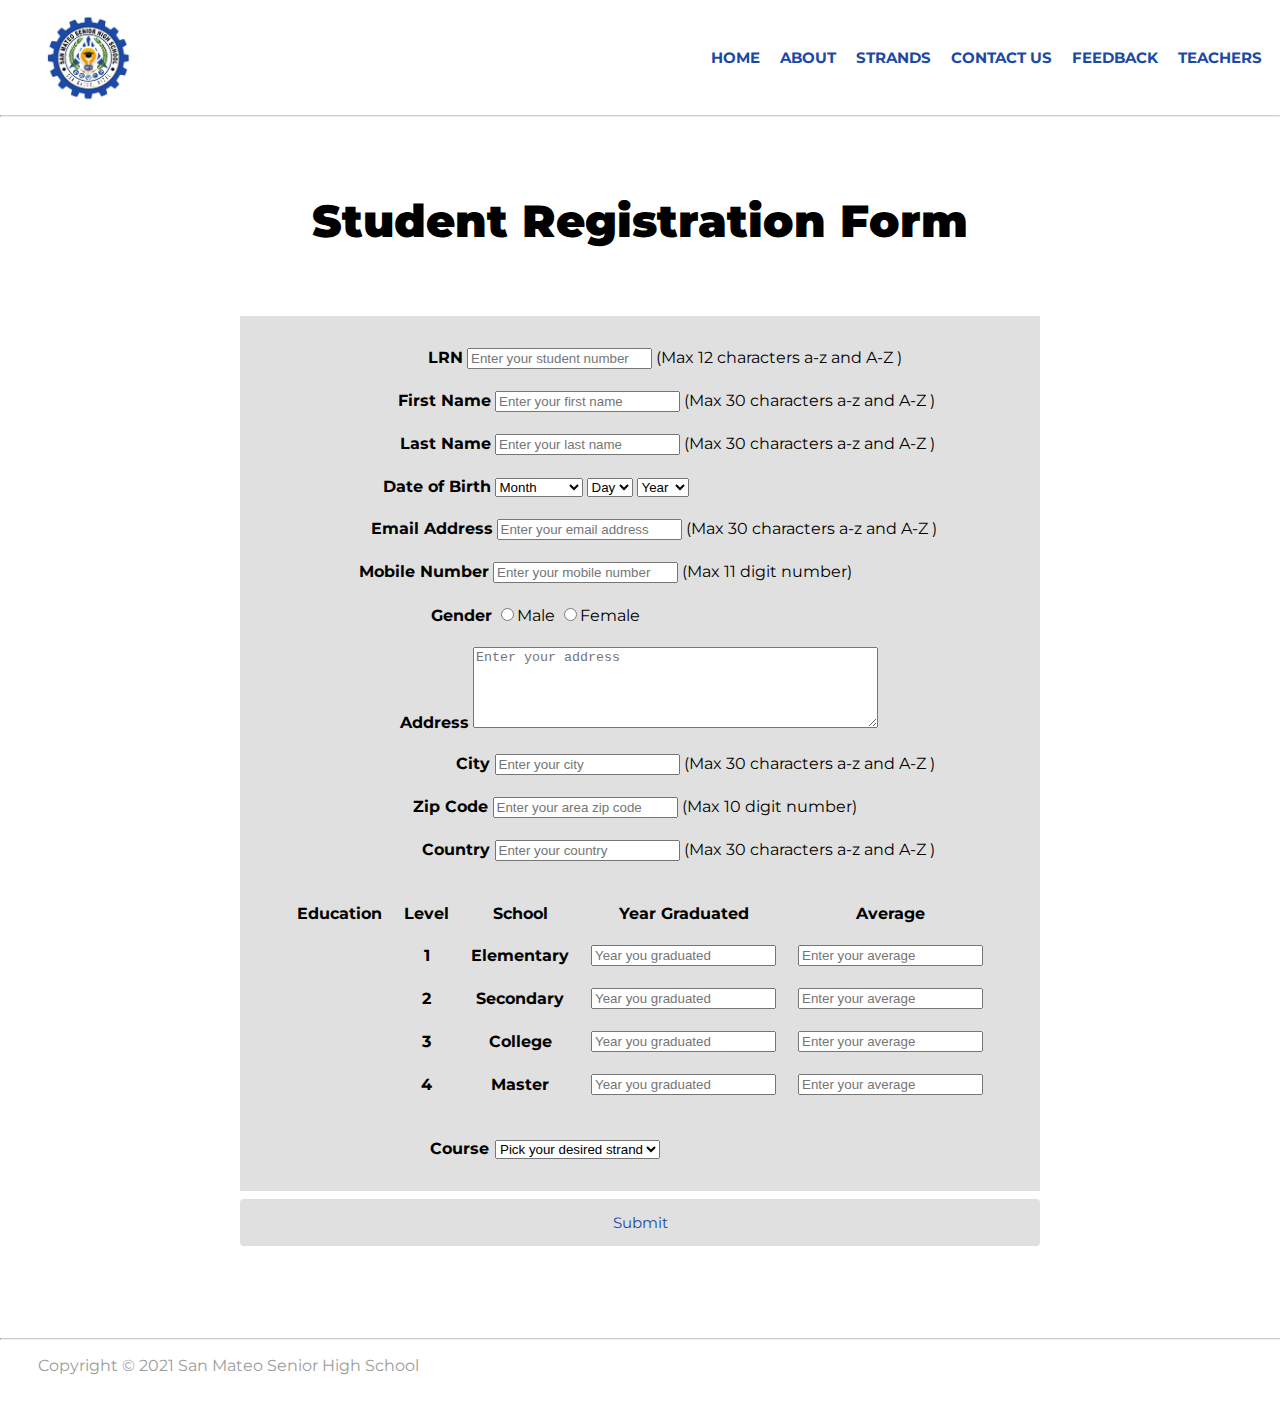
<file: WEEK 3-4 Performance Task 2/asfasfa.html>
<!DOCTYPE html>
<html lang="en">
  <head>
    <meta charset="UTF-8" />
    <meta http-equiv="X-UA-Compatible" content="IE=edge" />
    <meta name="viewport" content="width=device-width, initial-scale=1.0" />
    <link rel="preconnect" href="https://fonts.gstatic.com" />
    <link
      href="https://fonts.googleapis.com/css2?family=Montserrat&display=swap"
      rel="stylesheet"
    />
    <title>SMSHS Registration Form</title>
  </head>
  <style>
    body {
      font-family: "Montserrat", sans-serif;
    }
    div.sticky {
      position: sticky;
      top: 0;
      font-family: "Montserrat", sans-serif;
      background-color: white;
    }
    .sticky h6 {
      float: right;

      color: rgb(28, 73, 164);
      font-size: 15px;
      margin-top: 40px;
      padding: 0px 10px;
    }
    h6:hover {
      color: rgb(47, 117, 255);
    }
    a {
      color: rgb(28, 73, 164);
    }
    a:hover {
      color: rgb(47, 117, 255);
    }
    .smshs-logo {
      width: 90px;
      margin-left: 35px;
      margin-top: 6px;
    }
    .hr-below-header {
      border-top: 1px solid rgb(206, 206, 206);
      text-align: center;
      margin-left: -8px;
      margin-right: -8px;
    }
    .reg-form {
      text-align: center;
      font-family: "Montserrat", sans-serif;
      font-size: 45px;
    }

    .upper-table {
      position: center;
      padding: 20px;
      width: 800px;
      font-family: "Montserrat", sans-serif;
      background: rgb(224, 224, 224);
      text-align: center;
      align-items: center;
      justify-content: center;
      display: flex;
    }
    .lower-table {
      position: center;
      padding: 20px;
      width: 800px;
      font-family: "Montserrat", sans-serif;
      background: rgb(224, 224, 224);
      text-align: center;
      align-items: center;
      justify-content: center;
      display: flex;
    }

    .course-table {
      text-align: center;
      align-items: center;
      justify-content: center;
      display: flex;
      position: center;
      padding: 20px;
      width: 800px;
      background: rgb(224, 224, 224);    }
    
    .copyright {
      margin-left: 30px;
      font-family: "Montserrat", sans-serif;
      color: rgb(156, 156, 156);
    }
    .submit {
      text-align: center;
    }
    input[type="submit"] {
      width: 800px;
      font-size: 15px;
      background-color: rgb(224, 224, 224);
      color: rgb(28, 73, 164);
      padding: 14px 20px;
      margin: 8px 0;
      border: none;
      border-radius: 4px;
      cursor: pointer;
      font-family: "Montserrat", sans-serif;
    }
    input[type="submit"]:hover {
      background-color: rgb(209, 209, 209);
    }
  </style>
  <body>
    <form action="done-registration.html" target="_self"
    method=”POST”
    enctype=”multipart/form-data”
    name=”EmailForm”>
      <div class="sticky">
        <img src="smshs-logo.png" alt="smshs-logo" class="smshs-logo" />
        <a href="pogi.html"><h6>TEACHERS</h6></a>
        <a href="feedback.html"><h6>FEEDBACK</h6></a>
        <a href="contactus.html"><h6>CONTACT US</h6></a>
        <a href="strands.html"> <h6>STRANDS</h6></a>
        <a href="about.html"> <h6>ABOUT</h6></a>
        <a href="home.html"><h6>HOME</h6></a>
        <hr class="hr-below-header" />
      </div>
      <br />
      <br />
      <h1 class="reg-form"><b>Student Registration Form</b></h1>
      <br />
      <br />
      <div>
        <form class="form">
          <table class="upper-table" cellpadding="10" align="center">
            <!----Student Number---->
            <tr>
              <td>
                <b style="margin-left:50px ;">LRN</b>
                <input
                  type="text"
                  placeholder="Enter your student number"
                  maxlength="30"
                  required
                  name="LRN"
                />
                (Max 12 characters a-z and A-Z )
              </td>
            </tr>
            <!----First Name---->
            <tr>
              <td>
                <b style="margin-left: 53px">First Name</b>
                <input
                  type="text"
                  placeholder="Enter your first name"
                  maxlength="30"
                  required
                />
                (Max 30 characters a-z and A-Z )
              </td>
            </tr>
            <!----Last Name---->
            <tr>
              <td>
                <b style="margin-left: 55px">Last Name</b>
                <input
                  type="text"
                  placeholder="Enter your last name"
                  maxlength="30"
                  required
                />
                (Max 30 characters a-z and A-Z )
              </td>
            </tr>
            <!----Date of Birth---->
            <tr align="left">
              <td>
                <b style="margin-left: 39px">Date of Birth</b>
                <select name="Month">
                  <option value="Month">Month</option>
                  <option value="January">January</option>
                  <option value="February">February</option>
                  <option value="March">March</option>
                  <option value="April">April</option>
                  <option value="May">May</option>
                  <option value="June">June</option>
                  <option value="July">July</option>
                  <option value="August">August</option>
                  <option value="September">September</option>
                  <option value="October">October</option>
                  <option value="November">November</option>
                  <option value="December">December</option>
                </select>
                <select name="Day">
                  <option value="Day">Day</option>
                  <option value="1">1</option>
                  <option value="2">2</option>
                  <option value="3">3</option>
                  <option value="4">4</option>
                  <option value="5">5</option>
                  <option value="6">6</option>
                  <option value="7">7</option>
                  <option value="8">8</option>
                  <option value="9">9</option>
                  <option value="10">10</option>
                  <option value="11">11</option>
                  <option value="12">12</option>
                  <option value="13">13</option>
                  <option value="14">14</option>
                  <option value="15">15</option>
                  <option value="16">16</option>
                  <option value="17">17</option>
                  <option value="18">18</option>
                  <option value="19">19</option>
                  <option value="20">20</option>
                  <option value="21">21</option>
                  <option value="22">22</option>
                  <option value="23">23</option>
                  <option value="24">24</option>
                  <option value="25">25</option>
                  <option value="26">26</option>
                  <option value="27">27</option>
                  <option value="28">28</option>
                  <option value="29">29</option>
                  <option value="30">30</option>
                  <option value="31">31</option>
                </select>
                <select name="Year">
                  <option value="Year">Year</option>
                  <option value="2019">2019</option>
                  <option value="2018">2018</option>
                  <option value="2017">2017</option>
                  <option value="2016">2016</option>
                  <option value="2015">2015</option>
                  <option value="2014">2014</option>
                  <option value="2013">2013</option>
                  <option value="2012">2012</option>
                  <option value="2011">2011</option>
                  <option value="2000">2000</option>
                  <option value="1999">1999</option>
                  <option value="1998">1998</option>
                  <option value="1997">1997</option>
                  <option value="1996">1996</option>
                  <option value="1995">1995</option>
                  <option value="1994">1994</option>
                  <option value="1993">1993</option>
                  <option value="1992">1992</option>
                  <option value="1991">1991</option>
                  <option value="1990">1990</option>
                  <option value="1989">1989</option>
                  <option value="1988">1988</option>
                  <option value="1987">1987</option>
                  <option value="1986">1986</option>
                  <option value="1985">1985</option>
                  <option value="1984">1984</option>
                  <option value="1983">1983</option>
                  <option value="1982">1982</option>
                  <option value="1981">1981</option>
                  <option value="1980">1980</option>
                </select>
              </td>
            </tr>
            <!----Email Address--->
            <tr>
              <td>
                <b style="margin-left: 27px">Email Address</b>
                <input
                  type="email"
                  placeholder="Enter your email address"
                  maxlength="30"
                  required
                />
                (Max 30 characters a-z and A-Z )
              </td>
            </tr>
            <!----Mobile Number--->
            <tr>
              <td>
                <b style="margin-left: -69px">Mobile Number</b>
                <input
                  type="number"
                  placeholder="Enter your mobile number"
                  maxlength="11"
                  required
                />
                (Max 11 digit number)
              </td>
            </tr>
            <!----Gender--->
            <tr>
              <td>
                <b style="margin-left: -210px"> Gender</b>
                <input type="radio" name="radio" />Male
                <input type="radio" name="radio" />Female
              </td>
            </tr>
            <!----Address--->
            <tr>
              <td>
                <b style="margin-left: -2px">Address</b>
                <textarea name="address" cols="48" rows="5" 
                placeholder="Enter your address" required></textarea>
              </td>
            </tr>
            <!----City--->
            <tr>
              <td>
                <b style="margin-right: 5px; margin-left: 110px">City</b
                ><input
                  type="text"
                  placeholder="Enter your city"
                  maxlength="30"
                  required
                />
                (Max 30 characters a-z and A-Z )
              </td>
            </tr>
            <!----Zip Code--->
            <tr>
              <td>
                <b style="margin-right: 5px; margin-left: -11px">Zip Code</b
                ><input
                  type="number"
                  placeholder="Enter your area zip code"
                  maxlength="10"
                  required
                />
                (Max 10 digit number)
              </td>
            </tr>
            <!----Country--->
            <tr>
              <td>
                <b style="margin-right: 5px; margin-left: 76px">Country</b
                ><input
                  type="text"
                  placeholder="Enter your country"
                  maxlength="30"
                  required
                />
                (Max 30 characters a-z and A-Z )
              </td>
            </tr>
          </table>
          <table
            class="lower-table"
            cellpadding="10"
            align="center"
            style="margin-top: -40px"
          >
            <tr>
              <br />
              <td><b>Education</b></td>

              <th>Level</th>
              <td><b>School</b></td>

              <th>Year Graduated</th>
              <th>Average</th>
            </tr>
            <tr>
              <td></td>
              <th>1</th>
              <th>Elementary</th>
              <td>
                <input
                  type="text"
                  placeholder="Year you graduated"
                  maxlength="30"
                />
              </td>

              <td>
                <input
                  type="text"
                  placeholder="Enter your average"
                  maxlength="30"
                />
              </td>
            </tr>
            <tr>
              <td></td>
              <th>2</th>
              <th>Secondary</th>
              <td>
                <input
                  type="text"
                  placeholder="Year you graduated"
                  maxlength="30"
                />
              </td>
              <td>
                <input
                  type="text"
                  placeholder="Enter your average"
                  maxlength="30"
                />
              </td>
            </tr>
            <tr>
              <td></td>
              <th>3</th>
              <th>College</th>
              <td>
                <input
                  type="text"
                  placeholder="Year you graduated"
                  maxlength="30"
                />
              </td>
              <td>
                <input
                  type="text"
                  placeholder="Enter your average"
                  maxlength="30"
                />
              </td>
            </tr>
            <tr>
              <td></td>
              <th>4</th>
              <th>Master</th>
              <td><input
                type="text"
                placeholder="Year you graduated"
                maxlength="30"
              />
            </td></td>
              <td><input
                type="text"
                placeholder="Enter your average"
                maxlength="30"
              />
            </td></td>
            </tr>
          </table>
          <table
            class="course-table"
            cellpadding="10"
            align="center"
            style="margin-top: -20px;"

          >
          <tr >
            <td >
              <b style="margin-right: 2px" >Course</b>
              <select  style="margin-right:190px"name="Academic Strand" id="" aria-label="test">
                <option value="Strand"><p>Pick your desired strand </p></option>
                <optgroup label="Academic Strand" >
                  <option value="ABM">ABM</option>
                 <option value="HUMSS">HUMSS</option>
                  <option value="STEM">STEM</option>
               </optgroup>
                  <optgroup label="TVL Strand">
                  <option value="Home Economics">Home Economics</option>
                 <option value="Industrial Arts">Industrial Arts</option>
                 <option value="ICT">ICT</option>
                 <option value=""></option>
                </optgroup>
              </select>
            </td>
          </tr>
          </table>
          <div class="submit">
            <input type="submit" value="Submit" />
          </div>
        </form>
      </div>
    </form>
    <br />
    <br />
    <div>
      <br />
      <br />
      <hr class="hr-below-header" />
      <p class="copyright">Copyright © 2021 San Mateo Senior High School</p>
      <br />
    </div>
  </body>
</html>
</file>
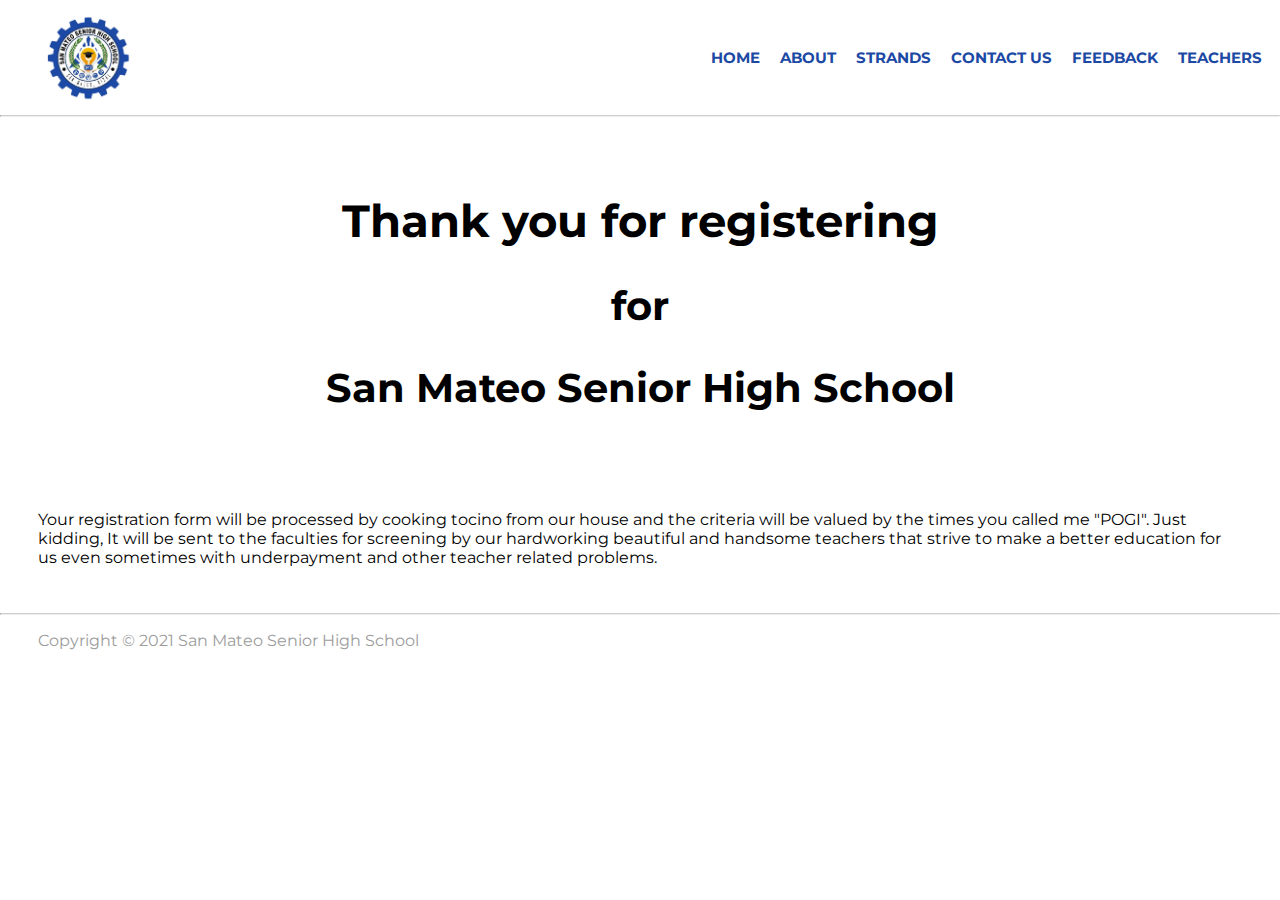
<file: WEEK 3-4 Performance Task 2/done-registration.html>
<!DOCTYPE html>
<html lang="en">
  <head>
    <meta charset="UTF-8" />
    <meta http-equiv="X-UA-Compatible" content="IE=edge" />
    <meta name="viewport" content="width=device-width, initial-scale=1.0" />
    <link rel="preconnect" href="https://fonts.gstatic.com" />
    <link
      href="https://fonts.googleapis.com/css2?family=Montserrat&display=swap"
      rel="stylesheet"
    />
    <link rel="icon" href="https://imgur.com/a/9xmoLOc" type="image/x-icon" />
    <title>Done Registration!</title>
  </head>
  <style>
    body {
      font-family: "Montserrat", sans-serif;
    }
    div.sticky {
      position: sticky;
      top: 0;
      font-family: "Montserrat", sans-serif;
      background-color: white;
    }
    .sticky h6 {
      float: right;

      color: rgb(28, 73, 164);
      font-size: 15px;
      margin-top: 40px;
      padding: 0px 10px;
    }
    h6:hover {
      color: rgb(47, 117, 255);
    }
    a {
      color: rgb(28, 73, 164);
    }
    a:hover {
      color: rgb(47, 117, 255);
    }

    .smshs-logo {
      width: 90px;
      margin-left: 35px;
      margin-top: 6px;
    }

    .smshs {
      text-align: center;
      font-family: "Montserrat", sans-serif;
      font-size: 45px;
    }
    .h2 {
      text-align: center;
      font-family: "Montserrat", sans-serif;
      font-size: 40px;
    }
    .smshs-logo {
      width: 90px;
      margin-left: 35px;
      margin-top: 6px;
    }
    .hr-below-header {
      border-top: 1px solid rgb(206, 206, 206);
      text-align: center;
      margin-left: -8px;
      margin-right: -8px;
    }
    .login-table {
      background: rgb(224, 224, 224);
      padding: 40px 40px 0;
      width: 700px;
      position: center;
      text-align: center;
      font-family: "Montserrat", sans-serif;
      justify-content: center;
      display: flex;
      align-items: center;
    }

    .username {
      margin-right: 5px;
    }
    .password {
      margin-right: 6px;
      margin-left: 5px;
    }

    .signin {
      margin-left: -287px;
    }
    .prepared {
      text-align: right;
    }
    .copyright {
      margin-left: 30px;
      font-family: "Montserrat", sans-serif;
      color: rgb(156, 156, 156);
    }
    .paragraph {
      padding: 30px;
    }
  </style>
  <body>
    <form>
      <div class="sticky">
        <img src="smshs-logo.png" alt="smshs-logo" class="smshs-logo" />
        <a href="pogi.html"><h6>TEACHERS</h6></a>
        <a href="feedback.html"><h6>FEEDBACK</h6></a>
        <a href="contactus.html"><h6>CONTACT US</h6></a>
        <a href="strands.html"> <h6>STRANDS</h6></a>
        <a href="about.html"> <h6>ABOUT</h6></a>
        <a href="home.html"><h6>HOME</h6></a>
        <hr class="hr-below-header" />
      </div>
      <br />
      <br />
      <h1 class="smshs">Thank you for registering</h1>
      <h2 class="h2">for</h2>
      <h2 class="h2">San Mateo Senior High School</h2>
      <br />
      <p class="paragraph">
        Your registration form will be processed by cooking tocino from our
        house and the criteria will be valued by the times you called me "POGI".
        Just kidding, It will be sent to the faculties for screening by our
        hardworking beautiful and handsome teachers that strive to make a better
        education for us even sometimes with underpayment and other teacher
        related problems.
      </p>
    </form>
    <div>
      <hr class="hr-below-header" />
      <p class="copyright">Copyright © 2021 San Mateo Senior High School</p>
    </div>
  </body>
</html>
</file>
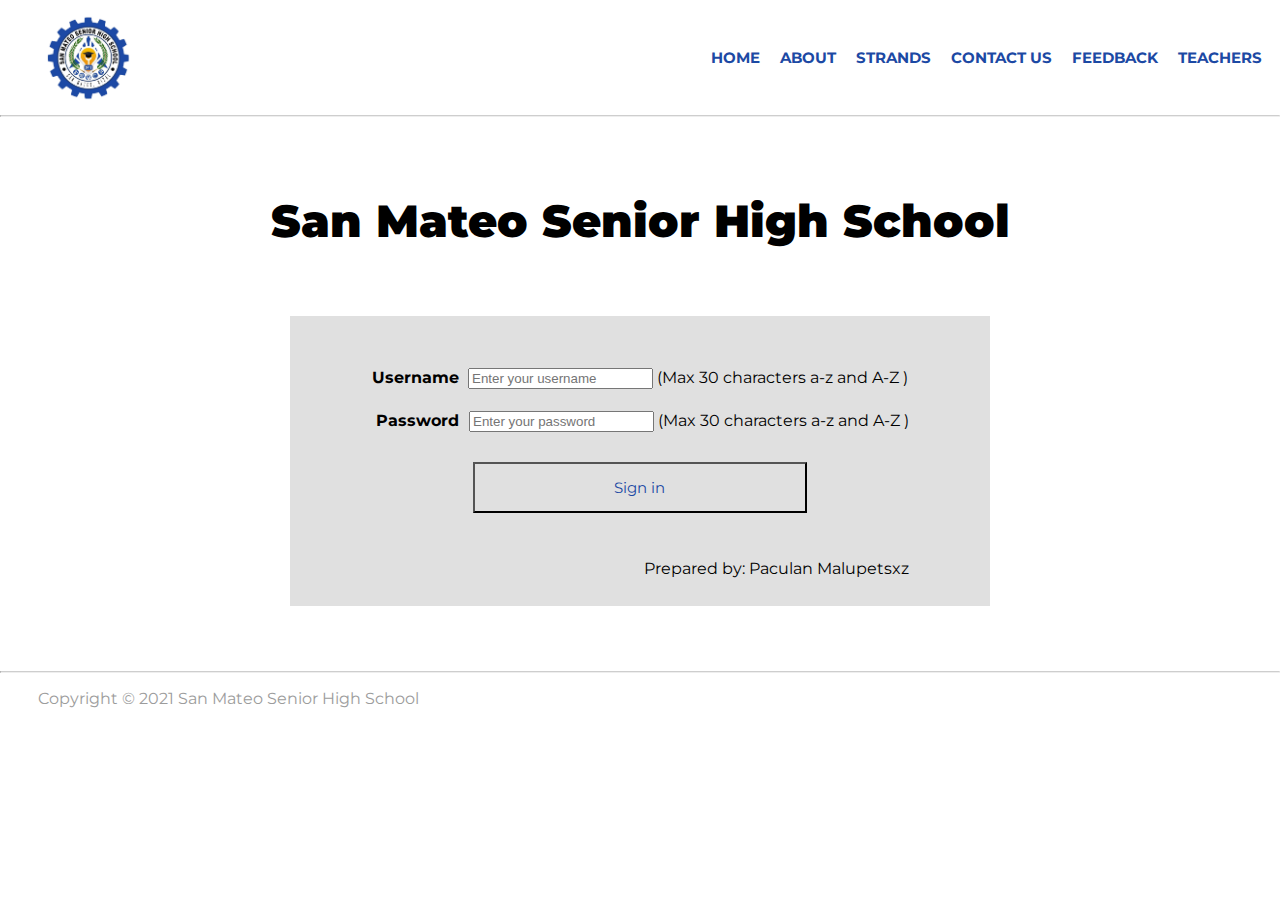
<file: WEEK 3-4 Performance Task 2/login.html>
<!DOCTYPE html>
<html lang="en">
  <head>
    <meta charset="UTF-8" />
    <meta http-equiv="X-UA-Compatible" content="IE=edge" />
    <meta name="viewport" content="width=device-width, initial-scale=1.0" />
    <link rel="preconnect" href="https://fonts.gstatic.com" />
    <link
      href="https://fonts.googleapis.com/css2?family=Montserrat&display=swap"
      rel="stylesheet"
    />
    <title>Log-In</title>
  </head>
  <style>
    body {
      font-family: "Montserrat", sans-serif;
    }
    div.sticky {
      position: sticky;
      top: 0;
      font-family: "Montserrat", sans-serif;
      background-color: white;
    }
    .sticky h6 {
      float: right;
      color: rgb(28, 73, 164);
      font-size: 15px;
      margin-top: 40px;
      padding: 0px 10px;
    }
    h6:hover {
      color: rgb(47, 117, 255);
    }
    a {
      color: rgb(28, 73, 164);
    }
    a:hover {
      color: rgb(47, 117, 255);
    }

    .smshs-logo {
      width: 90px;
      margin-left: 35px;
      margin-top: 6px;
    }

    .smshs {
      text-align: center;
      font-family: "Montserrat", sans-serif;
      font-size: 45px;
    }
    .smshs-logo {
      width: 90px;
      margin-left: 35px;
      margin-top: 6px;
    }
    .hr-below-header {
      border-top: 1px solid rgb(206, 206, 206);
      text-align: center;
      margin-left: -8px;
      margin-right: -8px;
    }
    .login-table {
      background: rgb(224, 224, 224);
      padding: 40px 40px 0;
      width: 700px;
      position: center;
      text-align: center;
      font-family: "Montserrat", sans-serif;
      justify-content: center;
      display: flex;
      align-items: center;
    }

    .username {
      margin-right: 5px;
    }
    .password {
      margin-right: 6px;
      margin-left: 5px;
    }

    .signin {
      align-items: center;
    }
    input[type="submit"] {
      width: 62%;
      font-size: 15px;
      background-color: rgb(224, 224, 224);
      color: rgb(28, 73, 164);
      padding: 14px 20px;
      margin: 8px 0;
      border: 1;
      cursor: pointer;
      font-family: "Montserrat", sans-serif;
    }
    input[type="submit"]:hover {
      background-color: rgb(209, 209, 209);
    }
    .prepared {
      text-align: right;
    }
    .copyright {
      margin-left: 30px;
      font-family: "Montserrat", sans-serif;
      color: rgb(156, 156, 156);
    }
  </style>
  <body>
    <form action="regform.html">
      <div class="sticky">
        <img src="smshs-logo.png" alt="smshs-logo" class="smshs-logo" />
        <a href="pogi.html"><h6>TEACHERS</h6></a>
        <a href="feedback.html"><h6>FEEDBACK</h6></a>
        <a href="contactus.html"><h6>CONTACT US</h6></a>
        <a href="strands.html"> <h6>STRANDS</h6></a>
        <a href="about.html"> <h6>ABOUT</h6></a>
        <a href="home.html"><h6>HOME</h6></a>
        <hr class="hr-below-header" />
      </div>
      <br />
      <br />
      <h1 class="smshs"><b>San Mateo Senior High School</b></h1>
      <br />
      <br />
      <table class="login-table" cellpadding="10" align="center">
        <tr>
          <td>
            <b class="username">Username</b>
            <input
              type="text"
              placeholder="Enter your username"
              maxlength="30"
              required
            />
            (Max 30 characters a-z and A-Z )
          </td>
        </tr>
        <tr>
          <td>
            <b class="password">Password</b>
            <input
              type="password"
              class="input-username"
              placeholder="Enter your password"
              maxlength="30"
              required
            />
            (Max 30 characters a-z and A-Z )
          </td>
        </tr>
        <tr>
          <td>
            <div class="signin">
              <input type="submit" value="Sign in" />
            </div>
          </td>
        </tr>
        <tr>
          <td>
            <p class="prepared">Prepared by: Paculan Malupetsxz</p>
          </td>
        </tr>
      </table>
    </form>
    <br />
    <br />
    <br />
    <div>
      <hr class="hr-below-header" />
      <p class="copyright">Copyright © 2021 San Mateo Senior High School</p>
    </div>
  </body>
</html>
</file>
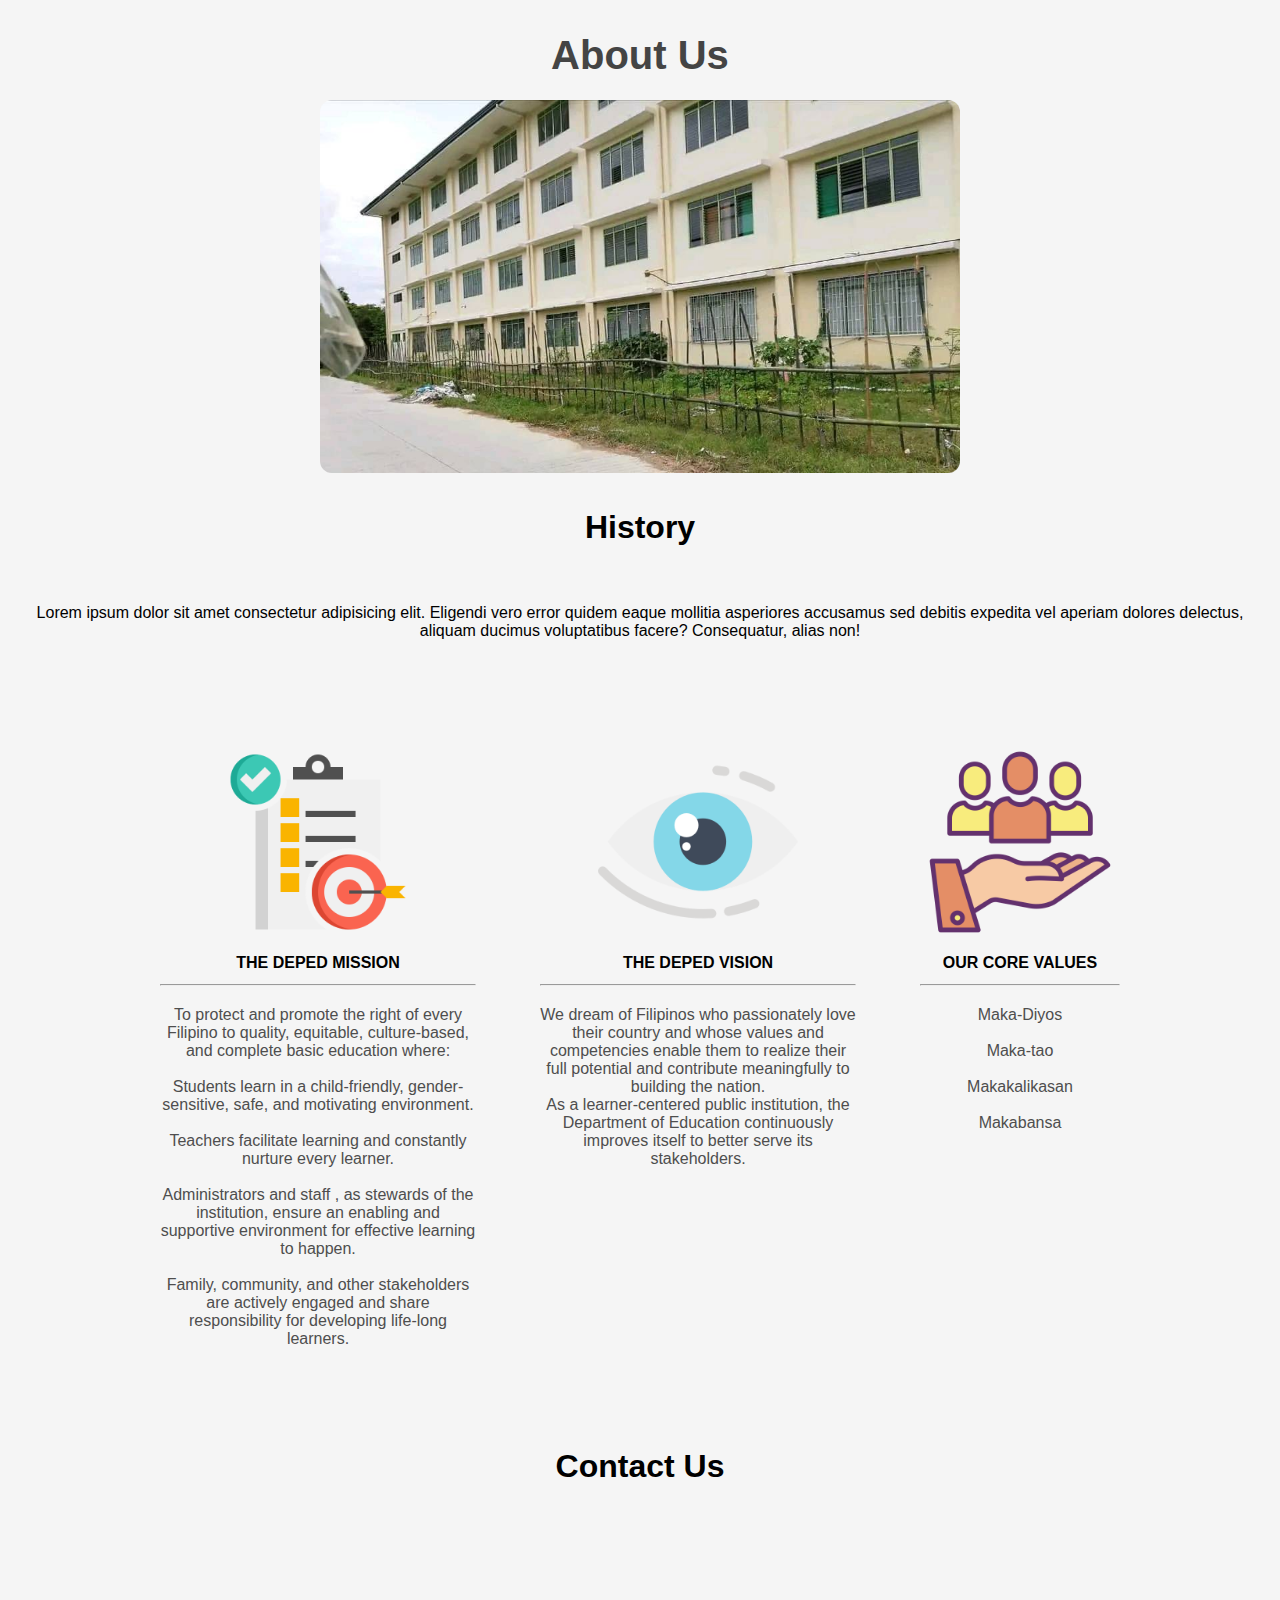
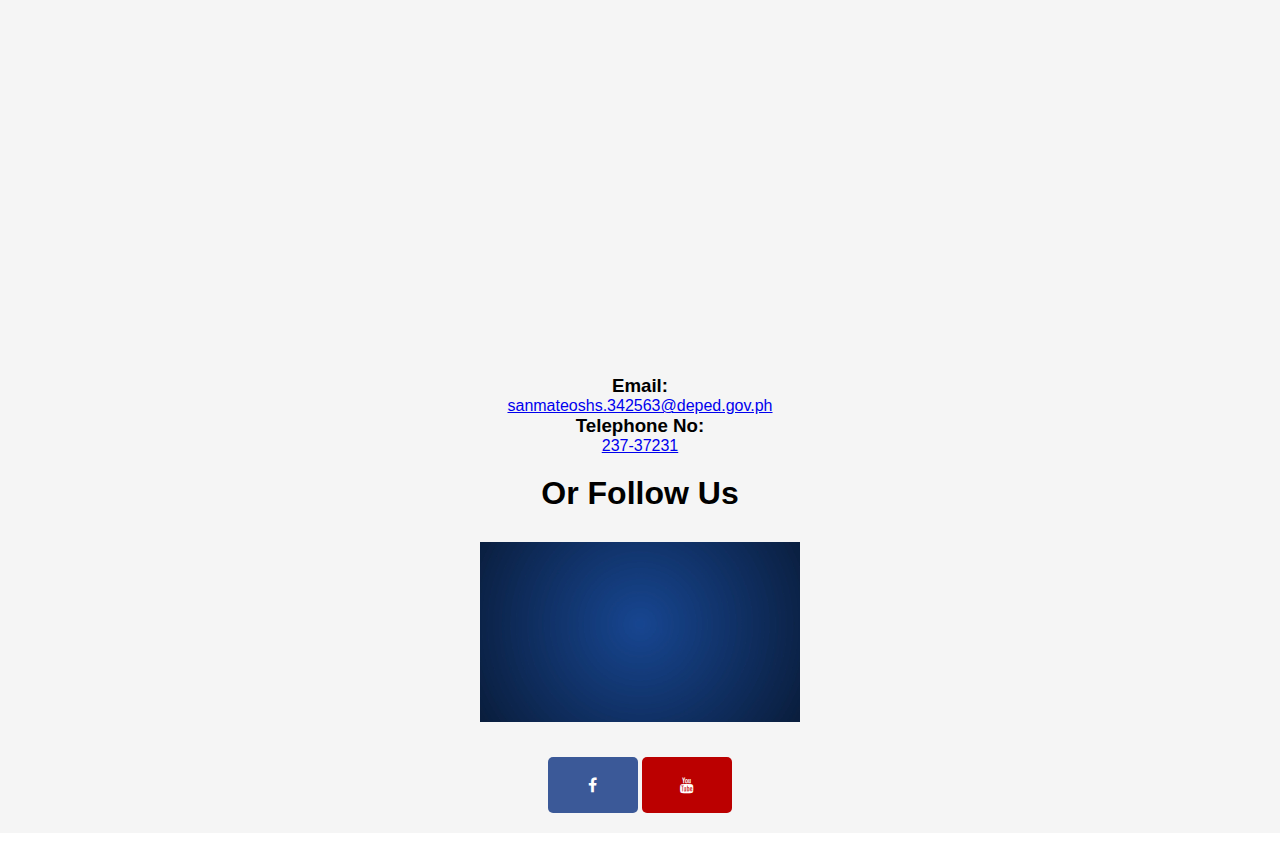
<file: About US-20220614T165517Z-001/About US/aboutus.html>
<html lang="en">
<head>
    <meta charset="UTF-8">
    <meta http-equiv="X-UA-Compatible" content="IE=edge">
    <meta name="viewport" content="width=device-width, initial-scale=1.0">
    <link rel="stylesheet" href="styles.css">
    <link rel="stylesheet" href="https://cdnjs.cloudflare.com/ajax/libs/font-awesome/4.7.0/css/font-awesome.min.css">
    <title>About Us | San Mateo Senior High School</title>
</head>
<body>
    <div class="container">
        <div class="header">
            <h1>About Us</h1>
        </div>
        <div class="school-pic"><img src="school.png" alt=""></div>
        <div class="history">
            <h1>History</h1>
            <p>Lorem ipsum dolor sit amet consectetur adipisicing elit. Eligendi vero error quidem eaque mollitia asperiores accusamus sed debitis expedita vel aperiam dolores delectus, aliquam ducimus voluptatibus facere? Consequatur, alias non!</p>
        </div>
        <div class="sub-container">
        <div class="sections">
            <img src="mission.png" alt="">
            <div class="name">THE DEPED MISSION</div>
            <hr>
            <div class="about">To protect and promote the right of every Filipino to quality, equitable, culture-based, and complete basic education where:
                <br> <br>
                <strong> Students </strong> learn in a child-friendly, gender-sensitive, safe, and motivating environment. <br> <br>
                <strong> Teachers </strong> facilitate learning and constantly nurture every learner. <br> <br>
                <strong> Administrators and staff </strong>, as stewards of the institution, ensure an enabling and supportive environment for effective learning to happen. <br> <br>
                <strong> Family, community, and other stakeholders </strong> are actively engaged and share responsibility for developing life-long learners. <br> <br>
            </div>

        </div>

        <div class="sections">
            <img src="vision.png" alt="">
            <div class="name">THE DEPED VISION</div>
            <hr>
            <div class="about">We dream of Filipinos who passionately love their country and whose values and competencies enable them to realize their full potential and contribute meaningfully to building the nation.
                <br>
                As a learner-centered public institution, the Department of Education continuously improves itself to better serve its stakeholders.
            </div>

        </div>

        <div class="sections">
            <img src="value.png" alt="">
            <div class="name">OUR CORE VALUES</div>
            <hr>
            <div class="about">
                Maka-Diyos <br> <br>
                Maka-tao <br> <br>
                Makakalikasan <br> <br>
                Makabansa <br> <br>
            </div>

        </div>
    </div>
    <div class="contact">
        <h1>Contact Us</h1>
        <iframe class="map" src="https://www.google.com/maps/embed?pb=!1m18!1m12!1m3!1d1622.6609998640588!2d121.11953506001439!3d14.692221668772172!2m3!1f0!2f0!3f0!3m2!1i1024!2i768!4f13.1!3m3!1m2!1s0x3397bbc84db16f3b%3A0xc75485a3d8a52457!2sSan%20Mateo%20Senior%20High%20School!5e0!3m2!1sen!2sph!4v1655180258928!5m2!1sen!2sph" width="600" height="450" style="border:0;" allowfullscreen="" loading="lazy" referrerpolicy="no-referrer-when-downgrade"></iframe>
        <h3>Email:</h3><a class="link" href = "mailto: sanmateoshs.342563@deped.gov.ph">sanmateoshs.342563@deped.gov.ph</a>
        <h3>Telephone No:</h3><a class="link" href="tel:237-37231">237-37231</a>
    </div>
    <div class="social">
        <h1>Or Follow Us </h1>
        <video class="video" width="320"  height="240" autoplay muted loop>
            <source src="intro.mp4" type="video/mp4">
        Your browser does not support the video tag.
        </video>
        <br>
        <a href="https://www.facebook.com/sanmateoshs/photos/?ref=page_internal" target="_blank" class="fa fa-facebook"></a>
        <a href="https://www.youtube.com/c/SanMateoSeniorHighSchoolHighSchool" class="fa fa-youtube" target="_blank"></a>
    </div>
    
    </div>
    
</body>
</html>
</file>
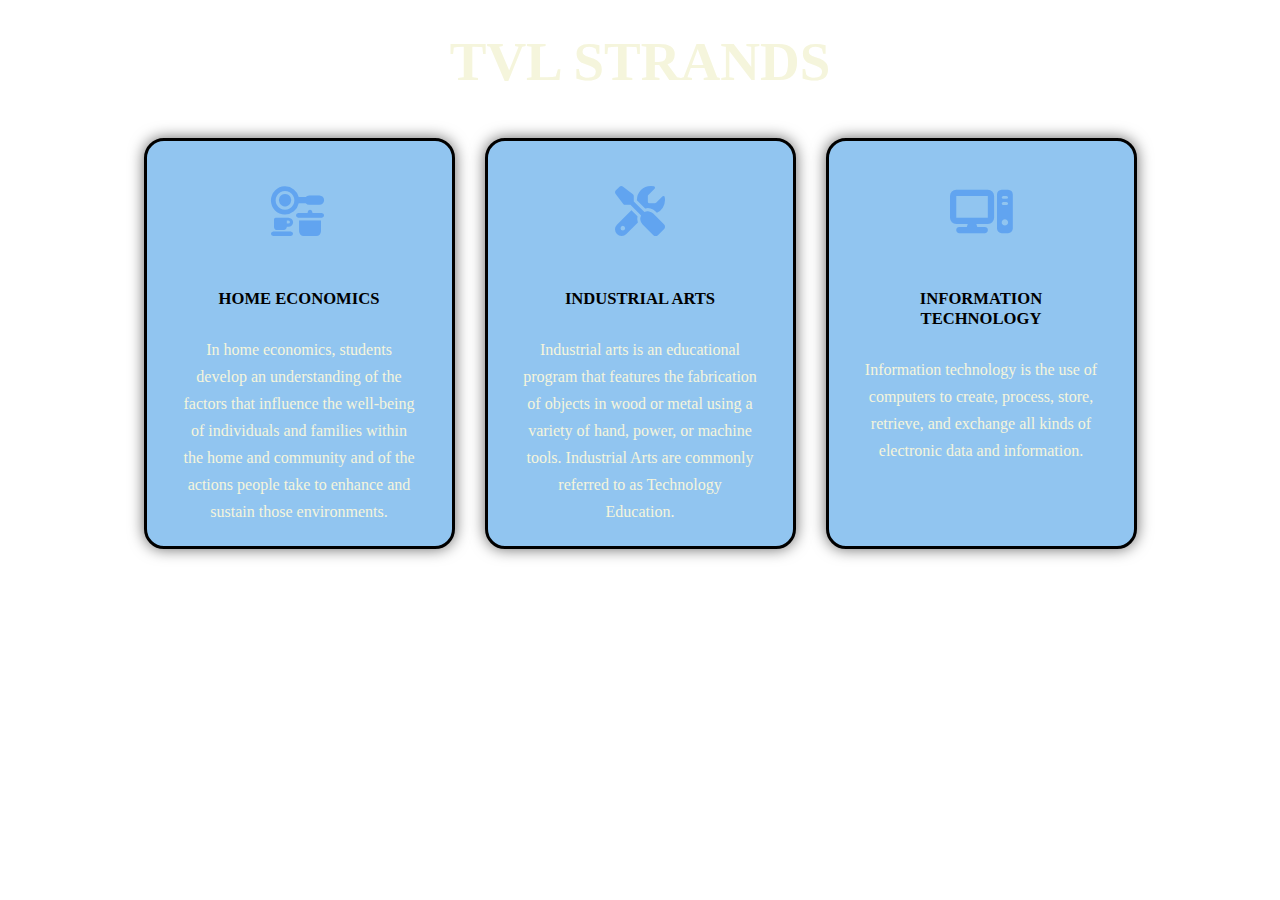
<file: Strands-20220614T165521Z-001/Strands/HE.html>
<!DOCTYPE html>
<html lang="en">
<head>
    <meta charset="UTF-8">
    <meta http-equiv="X-UA-Compatible" content="IE=edge">
    <meta name="viewport" content="width=device-width, initial-scale=1.0">
    <link rel="stylesheet" href="https://cdnjs.cloudflare.com/ajax/libs/font-awesome/6.1.1/css/all.min.css">
    <link rel="stylesheet" href="style.css">
<div class="he"></div>
<div class="titlee">
    <h2>TVL STRANDS</h2>
  </div>
  <div class="square">
    <div class="tvl">
        <i class="fa-solid fa-kitchen-set"></i>
        <h5>HOME ECONOMICS</h5>
        <div class="pra">

            <p> In home economics, students develop an understanding of the factors that influence the well-being of individuals and families within the home and community and of the actions people take to enhance and sustain those environments.</p>
            <p style="text-align:center ;">
            </p>
        </div>
    </div>

    <div class="tvl">
        <i class="fa-solid fa-screwdriver-wrench"></i>
        <h5>INDUSTRIAL ARTS</h5>
        <div class="pra">

            <p>Industrial arts is an educational program that features the fabrication of objects in wood or metal using a variety of hand, power, or machine tools. Industrial Arts are commonly referred to as Technology Education.
            </p>
            <p style="text-align:center ;">
            </p>
        </div>
    </div>

    <div class="tvl">
        <i class="fa-solid fa-computer"></i>
        <h5>INFORMATION TECHNOLOGY</h5>
        <div class="pra">

            <p>Information technology is the use of computers to create, process, store, retrieve, and exchange all kinds of electronic data and information.</p>
            <p style="text-align:center ;">
            </p>
        </div>
    </div>
</file>
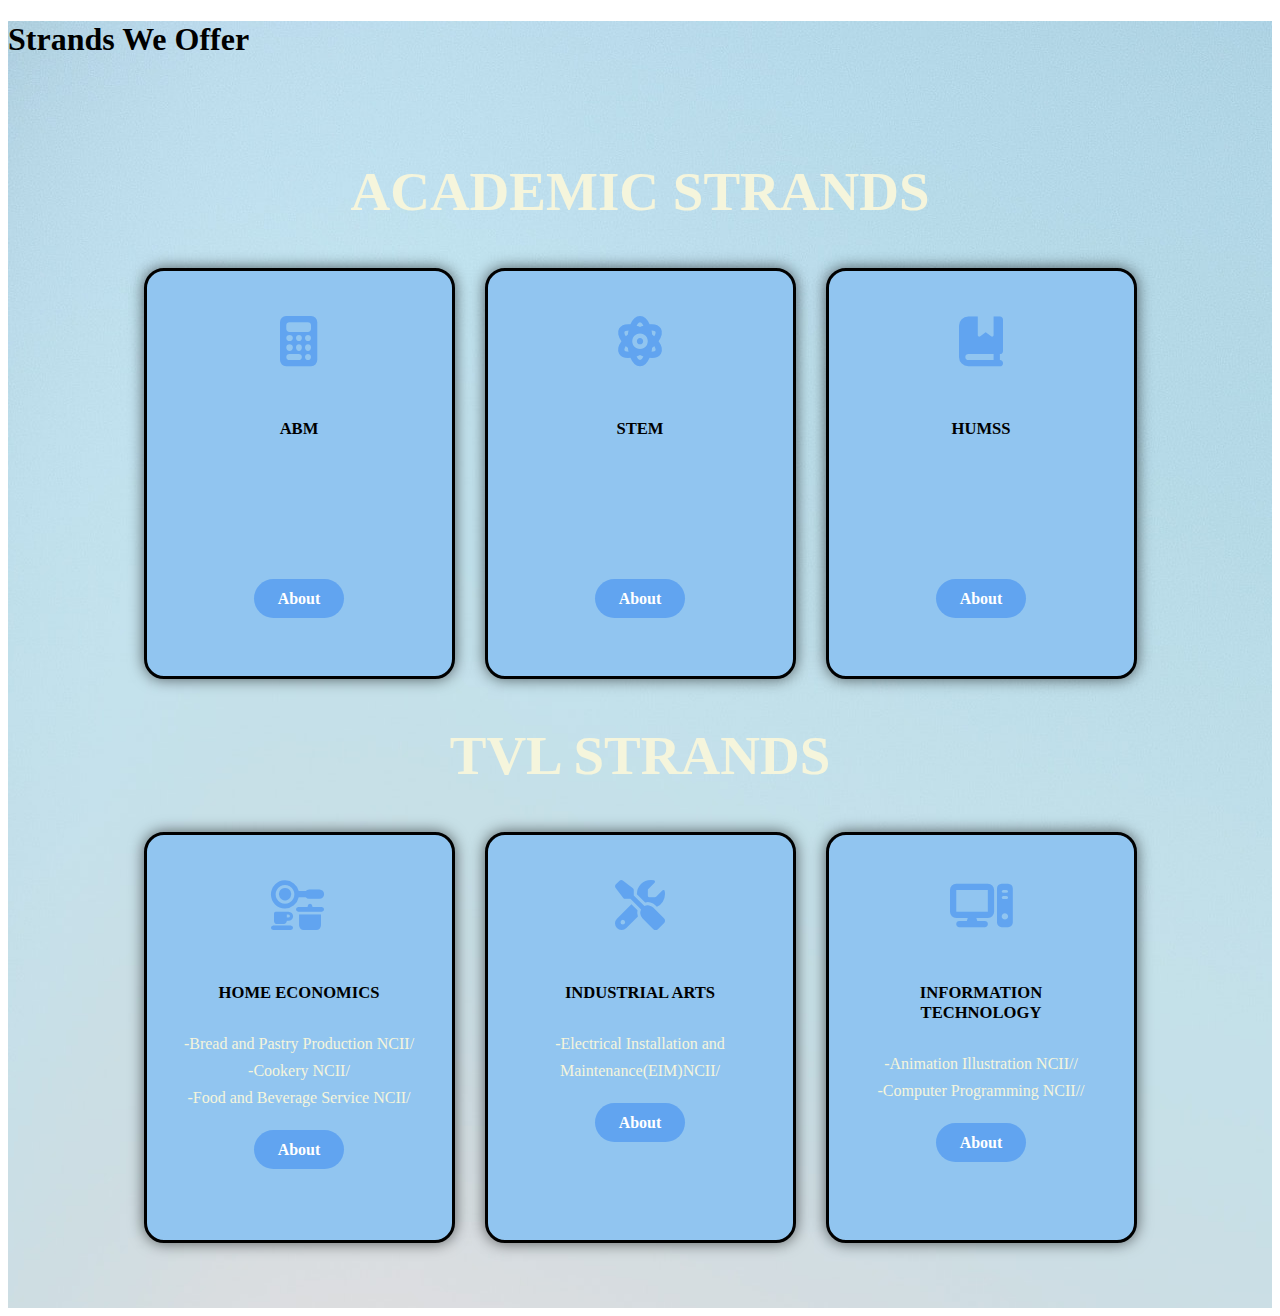
<file: Strands-20220614T165521Z-001/Strands/strands.html>
<!DOCTYPE html>
<html lang="en">
<head>
    <meta charset="UTF-8">
    <meta http-equiv="X-UA-Compatible" content="IE=edge">
    <meta name="viewport" content="width=device-width, initial-scale=1.0">
    <link rel="stylesheet" href="https://cdnjs.cloudflare.com/ajax/libs/font-awesome/6.1.1/css/all.min.css">
    <link rel="stylesheet" href="style.css">
    <title>Strands We Offer</title>
</head>
<body>
<div class="cp">
    <h1>Strands We Offer</h1>
    <div class="acad">
        <div class="title">
            <h2>ACADEMIC STRANDS</h2>
        </div>
        <div class="box">
            <div class="abm">
                <i class="fa-solid fa-calculator"></i>
                <h5>ABM</h5>
                <div class="pra">
                    <h4>hahaha ahahah ahahah hahhahha hahahah hahahaha hahahahh ahahahah hahahaha</h4>
                    <p style="text-align:center ;">
                        <a class="button" href="#"> About </a>
                        <h3>This strand leads students on a direct path to careers in accounting management, human resources, marketing, project management, sales management, and entrepreneurship, among others.</h3>
                    </p>
                </div>
            </div>

            <div class="abm">
                <i class="fa-solid fa-atom"></i>
                <h5>STEM</h5>
                <div class="pra">
                    <h4>hahaha ahahah ahahah hahhahha hahahah hahahaha hahahahh ahahahah hahahaha</h4>
                    <h3>This track is for those looking to start a career in science and technology-related fields such as Engineering, Architecture, Information Technology, Natural Sciences, Nursing, and Statistics.</h3>
                    <p style="text-align:center ;">
                        <a class="button" href="#"> About</a>
                    </p>
                </div>
            </div>
            <div class="abm">
                    <i class="fa-solid fa-book-bookmark"></i>
                <h5>HUMSS</h5>
                <div class="pra">
                    <h4>hahaha ahahah ahahah hahhahha hahahah hahahaha hahahahh ahahahah hahahaha</h4>
                    <h3> Students taking up this strand undergo classes designed to hone the mind, improve social skills, introduce cultural and linguistic diversity, and multi-disciplinary critical thinking.</h3>
                    <p style="text-align:center ;">
                        <a class="button" href="#"> About</a>
                    </p>
                </div>
            </div>
        </div>
    

      <div class="titlee">
        <h2>TVL STRANDS</h2>
      </div>
      <div class="square">
        <div class="tvl">
            <i class="fa-solid fa-kitchen-set"></i>
            <h5>HOME ECONOMICS</h5>
            <div class="pra">

                <p> -Bread and Pastry Production NCII/ <br>
                    -Cookery NCII/ <br>
                    -Food and Beverage Service NCII/</p>
                <p style="text-align:center ;">
                    <a class="button" href="HE.html"> About</a>
                </p>
            </div>
        </div>

        <div class="tvl">
            <i class="fa-solid fa-screwdriver-wrench"></i>
            <h5>INDUSTRIAL ARTS</h5>
            <div class="pra">

                <p>-Electrical Installation and Maintenance(EIM)NCII/</p>
                <p style="text-align:center ;">
                    <a class="button" href="HE.html"> About</a>
                </p>
            </div>
        </div>

        <div class="tvl">
            <i class="fa-solid fa-computer"></i>
            <h5>INFORMATION TECHNOLOGY</h5>
            <div class="pra">

                <p>-Animation Illustration NCII// <br>
                   -Computer Programming NCII// </p>
                <p style="text-align:center ;">
                    <a class="button" href="HE.html"> About</a>
                </p>
            </div>
        </div>

      </div>
    </div>  
</div>
</body>
</html>
</file>
<file: style.css>
* {
  margin: 0;
  padding: 0;
  height: auto;
  width: auto;
  font-family: "Montserrat", sans-serif;
}

/*Navigation Bar START*/

#navbar {
  width: 100%;
  display: flex;
  align-items: center;
  overflow: hidden;
  background-color: rgb(255, 255, 255);
  position: sticky;
  top: 0;
  line-height: 80px;
  transition: top 0.3s;
}
nav {
  flex: 1;
}
nav ul li {
  list-style: none;
  margin-right: 25px;
  transition: all 0.5s ease;
}
.nav-logo {
  width: 60px;
  overflow: hidden;
  cursor: pointer;
  margin-left: 20px;
}
nav ul li h1 {
  overflow: hidden;
  color: rgb(28, 73, 164);
  margin-left: 20px;
  position: absolute;
}
nav ul li h6 {
  float: right;
  overflow: hidden;
  color: rgb(28, 73, 164);
  font-size: 15px;
  margin-right: 25px;
}

nav ul li h6:hover {
  color: rgb(47, 117, 255);
}

/*Navigation Bar END*/

/*Content START*/

.content {
  color: rgb(28, 73, 164);
}

/*Header START*/

.header h1 {
  font-size: 40px;
  margin-top: 46px;
  margin-bottom: 10px;
  margin-left: 25px;
}
.header p {
  font-size: 20px;
  margin-bottom: 46px;
  margin-left: 25px;
}
.header img {
  width: 100%;
  box-sizing: border-box;
}

/*Header END*/

/*News START*/
#above-news {
  height: 10px;
  border: 0;
  box-shadow: 0 10px 10px -10px #8c8c8c inset;
}
#below-news {
  border: 0;
  box-shadow: 10px black;
}
.news {
  background-color: rgba(0, 0, 0, 0.1);
  padding-bottom: 50px;
}
.news h1 {
  padding: 45px 0px 50px 25px;
  text-align: center;
}
.newsboxes {
  display: flex;
  font-size: 14px;
  justify-content: center;
}
.newsboxes img {
  margin: 30px 0px 0px 50px;
  border-style: solid;
  border-width: 2px;
}
.newsboxes h3 {
  margin-bottom: 10px;
  padding: 30px 0px 0px 30px;
}
.newsboxes p {
  max-width: 100%;
  padding: 0px 30px 30px 30px;
  width: 250px;
}

.boxnews1 img {
  max-width: 100%;
  box-sizing: border-box;
  width: 200px;
}
.boxnews2 img {
  max-width: 100%;
  box-sizing: border-box;
  width: 200px;
}
.boxnews3 img {
  max-width: 100%;
  box-sizing: border-box;
  width: 200px;
}
.boxnews4 img {
  max-width: 100%;
  box-sizing: border-box;
  width: 200px;
}
.boxnews1 {
  border-style: solid;
  border-width: 2px;
  background-color: white;
  box-sizing: border-box;
  margin: 0px 20px;
}

.boxnews2 {
  border-style: solid;
  border-width: 2px;
  background-color: white;
  box-sizing: border-box;
  margin: 0px 20px;
}
.boxnews3 {
  border-style: solid;
  border-width: 2px;
  background-color: white;
  box-sizing: border-box;
  margin: 0px 20px;
}
.boxnews4 {
  border-style: solid;
  border-width: 2px;
  background-color: white;
  box-sizing: border-box;
  margin: 0px 20px;
}

/*News END*/

/*mission-vision-core START*/

.mission-vision-core {
  display: flex;
  justify-content: center;
  color: white;
}
.mission-vision-core h5 {
  margin-left: 26px;
  font-size: 20px;
  margin-bottom: 10px;
}
.mission-vision-core p {
  font-size: 12px;
  margin-left: 26px;
}
.box1 {
  padding: 50px 30px;
  background-color: rgb(35, 66, 130);
  width: 1500px;
  box-sizing: border-box;
}

.box2 {
  padding: 50px 30px;
  background-color: rgb(35, 66, 130);
  width: 1500px;
}
.box3 {
  padding: 50px 30px;
  background-color: rgb(35, 66, 130);
  width: 1500px;
}
/*mission-vision-core END*/

/*Registraion START*/

.registration {
  display: flex;
  padding: 50px 30px;
  background-color: rgba(0, 0, 0, 0.1);
  justify-content: center;
}
.registration img {
  max-width: 100%;
  width: 600px;
  overflow: hidden;
  padding-right: 90px;
}
.registration-pad {
  float: right;
}
.enroll {
  margin-left: -3px;
  font-size: 60px;
  margin-top: 100px;
  margin-bottom: 10px;
}
.SMSHS {
  margin-bottom: 10px;
}

.registration-pad button {
  background-color: rgb(255, 255, 255);
  color: rgb(35, 66, 130);

  padding: 10px 15px;
  margin-top: 15px;
  margin-left: 2px;
  -webkit-transition: 0.5s;
  border-style: solid;
  border-color: rgb(35, 66, 130);
  border-width: 1px;
}
button:hover {
  cursor: pointer;
  background-color: rgb(35, 66, 130);
  color: white;
  -webkit-transition: 0.5s;
  border-color: rgb(35, 66, 130);
}
.registration-pad button p {
  font-size: 20px;
}

/*Registraion END*/

/*Mandate START*/

.mandate-box {
  display: flex;
  justify-content: center;
  color: white;
}
.mandate-box h5 {
  margin-left: 26px;
  margin-bottom: 10px;
  font-size: 20px;
}
.mandate-box p {
  font-size: 12px;
  margin-left: 26px;
}
.mandate {
  box-sizing: border-box;
  padding: 50px 30px;
  background-color: rgb(35, 66, 130);
  width: auto;
}
/*Mandate END*/

/* Foorter START*/

#footer {
  width: auto;
  background-color: white;
  height: 200px;
  padding: 10px;
}
.deped {
  width: 100px;
  position: relative;
  margin-left: 40px;
  margin-top: 75px;
}
.footer-img-wrap {
  float: right;
  box-sizing: border-box;
  margin: 0px 50px;
  padding: 50px 0px;
}
.footer-img-wrap img {
  max-width: 100px;
  padding: 0px 10px;
  width: 100px;
}

#footer h3 {
  padding-left: 20px;
  padding-right: 80px;
}

.h3 {
  display: flex;
  float: right;
  margin-top: 40px;
  margin-right: 10px;
}
.h3 ul li {
  list-style: none;
}
.h3 ul li h3 {
  margin-right: 10px;
}
.contact {
  padding-top: 10px;
  padding-right: 95px;
}
.contact h4 {
  margin-left: 20px;
}
.contact a {
  text-decoration: none;
  color: rgb(28, 73, 164);
}
.contact a:hover {
  color: rgb(47, 117, 255);
}
.follow {
  padding-top: 10px;
  color: white;
}
.follow a {
  text-decoration: none;
  color: white;
}
.facebook:hover {
  opacity: 0.8;
}
.facebook {
  background-color: rgb(59, 89, 152);
  width: 110px;
  padding: 4px;
  margin-left: 20px;
  text-align: center;
}

.youtube {
  background-color: rgb(187, 0, 0);
  width: 110px;
  margin-left: 20px;
  margin-top: 10px;
  padding: 4px;
  text-align: center;
}
.youtube:hover {
  opacity: 0.8;
}
#hr-contact {
  width: 140px;
  border-color: rgb(35, 66, 130);
  border-top: 1px;
}
#hr-follow {
  width: 150px;
  border-color: rgb(35, 66, 130);
  border-top: 1px;
}

/* Footer END*/

/* CSS for Cellphones */
</file>
<file: about.css>
* {
  margin: 0;
  padding: 0;
  height: auto;
  width: auto;
  font-family: "Montserrat", sans-serif;
}

/*Navigation Bar START*/

#navbar {
  width: 100%;
  display: flex;
  align-items: center;
  overflow: hidden;
  background-color: rgb(255, 255, 255);
  position: sticky;
  top: 0;
  line-height: 80px;
  transition: top 0.3s;
}
nav {
  flex: 1;
}
nav ul li {
  list-style: none;
  margin-right: 25px;
  transition: all 0.5s ease;
}
.nav-logo {
  width: 60px;
  overflow: hidden;
  cursor: pointer;
  margin-left: 20px;
}
nav ul li h1 {
  overflow: hidden;
  color: rgb(28, 73, 164);
  margin-left: 20px;
  position: absolute;
}
nav ul li h6 {
  float: right;
  overflow: hidden;
  color: rgb(28, 73, 164);
  font-size: 15px;
  margin-right: 25px;
}

nav ul li h6:hover {
  color: rgb(47, 117, 255);
}

/*Navigation Bar END*/
/* Foorter START*/

.footer {
  width: auto;
  background-color: white;
  height: 200px;
  padding: 10px;
}
.deped {
  width: 100px;
  position: relative;
  margin-left: 40px;
  margin-top: 75px;
}
.footer-img-wrap {
  float: right;
  box-sizing: border-box;
  margin: 0px 50px;
  padding: 50px 0px;
}
.footer-img-wrap img {
  max-width: 100px;
  padding: 0px 10px;
  width: 100px;
}

.footer h3 {
  padding-left: 20px;
  padding-right: 80px;
}

.h3 {
  display: flex;
  float: right;
  margin-top: 40px;
  margin-right: 10px;
}
.h3 ul li {
  list-style: none;
}
.h3 ul li h3 {
  margin-right: 10px;
  color: rgb(28, 73, 164);
}
.contact {
  padding-top: 10px;
  padding-right: 95px;
}
.contact h4 {
  margin-left: 20px;
}
.contact a {
  text-decoration: none;
  color: rgb(28, 73, 164);
}
.contact a:hover {
  color: rgb(47, 117, 255);
}
.follow {
  padding-top: 10px;
  color: white;
}
.follow a {
  text-decoration: none;
  color: white;
}
.facebook:hover {
  opacity: 0.8;
}
.facebook {
  background-color: rgb(59, 89, 152);
  width: 110px;
  padding: 4px;
  margin-left: 20px;
  text-align: center;
}

.youtube {
  background-color: rgb(187, 0, 0);
  width: 110px;
  margin-left: 20px;
  margin-top: 10px;
  padding: 4px;
  text-align: center;
}
.youtube:hover {
  opacity: 0.8;
}
#hr-contact {
  width: 140px;
  border-color: rgb(35, 66, 130);
  border-top: 1px;
}
#hr-follow {
  width: 150px;
  border-color: rgb(35, 66, 130);
  border-top: 1px;
}

/* Footer END*/
</file>
<file: regform.css>
* {
  margin: 0;
  padding: 0;
  height: auto;
  width: auto;
  font-family: "Montserrat", sans-serif;
}

/*Navigation Bar START*/

#navbar {
  width: 100%;
  display: flex;
  align-items: center;
  overflow: hidden;
  background-color: rgb(255, 255, 255);
  position: sticky;
  top: 0;
  line-height: 80px;
  transition: top 0.3s;
}
nav {
  flex: 1;
}
nav ul li {
  list-style: none;
  margin-right: 25px;
  transition: all 0.5s ease;
}
.nav-logo {
  width: 60px;
  overflow: hidden;
  cursor: pointer;
  margin-left: 20px;
}
nav ul li h1 {
  overflow: hidden;
  color: rgb(28, 73, 164);
  margin-left: 20px;
  position: absolute;
}
nav ul li h6 {
  float: right;
  overflow: hidden;
  color: rgb(28, 73, 164);
  font-size: 15px;
  margin-right: 25px;
}

nav ul li h6:hover {
  color: rgb(47, 117, 255);
}

/*Navigation Bar END*/

/*Content START*/
.pad {
  background-color: rgba(0, 0, 0, 0.1);
  padding: 50px 0px;
}
#note-id {
  padding-top: 30px;
  text-align: center;
  color: rgb(28, 73, 164);
}
#srf {
  padding-top: 50px;
  color: rgb(28, 73, 164);
}
form th {
  padding: 10px;
  color: rgb(28, 73, 164);
}

.regform {
  border-radius: 20px;
  box-shadow: 10px 10px rgba(28, 73, 164, 0.2);
  background-color: rgb(255, 255, 255);
  font-size: 19px;
  width: 1000px;
  justify-content: center;
  display: flex;
  align-items: center;
  text-align: center;
  margin-left: 250px;
}
.upper-table table {
  margin: 10px;
}

.upper-table {
  box-sizing: border-box;
  justify-content: center;
  display: flex;
  padding: 20px;
  position: center;
  align-items: center;
}
.lower-table table {
  padding: 0px 230px;
}
.lower-table {
  justify-content: center;
  display: flex;
  padding: 20px;
  width: 100%;
}

.lowerr-table {
  justify-content: center;
  display: flex;
  padding: 20px;
  width: 100%;
}
.submit {
  text-align: center;
}
input[type="submit"] {
  width: 1000px;
  font-size: 15px;
  background-color: rgb(255, 255, 255);
  color: rgb(28, 73, 164);
  padding: 14px 20px;
  margin: 15px 0px;
  border: none;
  cursor: pointer;
}
input[type="submit"]:hover {
  background-color: rgb(209, 209, 209);
}

/*Content END*/

/* Foorter START*/

#footer {
  width: auto;
  background-color: white;
  height: 200px;
  padding: 10px;
}
.deped {
  width: 100px;
  position: relative;
  margin-left: 40px;
  margin-top: 75px;
}
.footer-img-wrap {
  float: right;
  box-sizing: border-box;
  margin: 0px 50px;
  padding: 50px 0px;
}
.footer-img-wrap img {
  max-width: 100px;
  padding: 0px 10px;
  width: 100px;
}

#footer h3 {
  padding-left: 20px;
  padding-right: 80px;
}

.h3 {
  display: flex;
  float: right;
  margin-top: 40px;
  margin-right: 10px;
}
.h3 ul li {
  list-style: none;
}
.h3 ul li h3 {
  margin-right: 10px;
  color: rgb(28, 73, 164);
}
.contact {
  padding-top: 10px;
  padding-right: 95px;
}
.contact h4 {
  margin-left: 20px;
}
.contact a {
  text-decoration: none;
  color: rgb(28, 73, 164);
}
.contact a:hover {
  color: rgb(47, 117, 255);
}
.follow {
  padding-top: 10px;
  color: white;
}
.follow a {
  text-decoration: none;
  color: white;
}
.facebook:hover {
  opacity: 0.8;
}
.facebook {
  background-color: rgb(59, 89, 152);
  width: 110px;
  padding: 4px;
  margin-left: 20px;
  text-align: center;
}

.youtube {
  background-color: rgb(187, 0, 0);
  width: 110px;
  margin-left: 20px;
  margin-top: 10px;
  padding: 4px;
  text-align: center;
}
.youtube:hover {
  opacity: 0.8;
}
#hr-contact {
  width: 140px;
  border-color: rgb(35, 66, 130);
  border-top: 1px;
}
#hr-follow {
  width: 150px;
  border-color: rgb(35, 66, 130);
  border-top: 1px;
}

/* Footer END*/
</file>
<file: strands.css>
* {
  margin: 0;
  padding: 0;
  height: auto;
  width: auto;
  font-family: "Montserrat", sans-serif;
}

/*Navigation Bar START*/

#navbar {
  width: 100%;
  display: flex;
  align-items: center;
  overflow: hidden;
  background-color: rgb(255, 255, 255);
  position: sticky;
  top: 0;
  line-height: 80px;
  transition: top 0.3s;
}
nav {
  flex: 1;
}
nav ul li {
  list-style: none;
  margin-right: 25px;
  transition: all 0.5s ease;
}
.nav-logo {
  width: 60px;
  overflow: hidden;
  cursor: pointer;
  margin-left: 20px;
}
nav ul li h1 {
  overflow: hidden;
  color: rgb(28, 73, 164);
  margin-left: 20px;
  position: absolute;
}
nav ul li h6 {
  float: right;
  overflow: hidden;
  color: rgb(28, 73, 164);
  font-size: 15px;
  margin-right: 25px;
}

nav ul li h6:hover {
  color: rgb(47, 117, 255);
}

/*Navigation Bar END*/

/*Content Start*/

body {
  background-color: rgba(0, 0, 0, 0.1);
}
.acad {
  width: 100%;
  padding: 50px 0px;
}
#titlee {
  padding-top: 50px;
}
.title h2 {
  color: rgb(28, 73, 164);
  font-size: 55px;
  width: 1130px;
  margin: 30px auto;
  text-align: center;
}
.box {
  display: flex;
  justify-content: center;

  min-height: 400px;
}
.abm {
  height: 365px;
  width: 235px;
  padding: 20px 35px;
  background-color: rgb(255, 255, 255);
  border: 3px solid rgb(28, 73, 164);
  border-radius: 20px;
  margin: 15px;
  overflow: hidden;
  text-align: center;
  font-size: 25px;
  box-shadow: 0 0 15px 0px rgba(0, 0, 0, 0.6);
}
.abm h5 {
  color: rgb(28, 73, 164);
}
.abm i {
  font-size: 50px;
  text-align: center;
  margin: 25px 0px;
  color: rgb(28, 73, 164);
}

.pra p {
  color: black;
  font-size: 17px;
  line-height: 27px;
  margin-bottom: 25px;
}

.abm h3 {
  font-weight: 500;
  color: black;
  font-size: 17px;
  text-align: left;
}
.abm:hover h3 {
  bottom: 23%;
  opacity: 1;
}

.titlee h2 {
  color: rgb(28, 73, 164);
  font-size: 55px;
  width: 1130px;
  margin: 30px auto;
  text-align: center;
}
.square {
  display: flex;
  justify-content: center;
  align-items: center;
  min-height: 400px;
  padding-bottom: 50px;
}
#square {
  padding-bottom: 100px;
}
.tvl {
  height: 365px;
  width: 235px;
  padding: 20px 35px;
  background-color: rgb(255, 255, 255);
  border: 3px solid rgb(28, 73, 164);
  border-radius: 20px;
  margin: 15px;
  overflow: hidden;
  text-align: center;
  font-size: 25px;
  box-shadow: 0 0 15px 0px rgba(0, 0, 0, 0.6);
}
#tvl1 {
  height: 420px;
}
#pra1 {
  margin-top: 3px;
}
.tvl i {
  font-size: 50px;
  text-align: center;
  margin: 25px 0px;
  color: rgb(28, 73, 164);
}

.tvl .button {
  background-color: rgb(28, 73, 164);
  color: white;
  text-decoration: none;
  border: 2px solid transparent;
  font-weight: bold;
  padding: 9px 22px;
  border-radius: 30px;
  transition: 0.4s;
  font-size: 17px;
}
.tvl .button:hover {
  background-color: transparent;
  border: 3px solid rgb(28, 73, 164);
  cursor: pointer;
  color: rgb(28, 73, 164);
}

.tvl h5 {
  padding-bottom: 10px;
  color: rgb(28, 73, 164);
}
.tvl h3 {
  text-align: left;
}
.tvl:hover h3 {
  bottom: 23%;
  opacity: 1;
}
@media (max-width: 700px) {
  .box {
    flex-direction: column;
  }
  .square {
    flex-direction: column;
  }
  .title h2 {
    width: 50%;
    padding-right: 60px;
  }
  .titlee h2 {
    width: 50%;
  }
}

/*Content Start*/

/* Foorter START*/

#footer {
  width: auto;
  background-color: white;
  height: 200px;
  padding: 10px;
}
.deped {
  width: 100px;
  position: relative;
  margin-left: 40px;
  margin-top: 75px;
}
.footer-img-wrap {
  float: right;
  box-sizing: border-box;
  margin: 0px 50px;
  padding: 50px 0px;
}
.footer-img-wrap img {
  max-width: 100px;
  padding: 0px 10px;
  width: 100px;
}

#footer h3 {
  padding-left: 20px;
  padding-right: 80px;
}

.h3 {
  display: flex;
  float: right;
  margin-top: 40px;
  margin-right: 10px;
}
.h3 ul li {
  list-style: none;
}
.h3 ul li h3 {
  margin-right: 10px;
  color: rgb(28, 73, 164);
}
.contact {
  padding-top: 10px;
  padding-right: 95px;
}
.contact h4 {
  margin-left: 20px;
}
.contact a {
  text-decoration: none;
  color: rgb(28, 73, 164);
}
.contact a:hover {
  color: rgb(47, 117, 255);
}
.follow {
  padding-top: 10px;
  color: white;
}
.follow a {
  text-decoration: none;
  color: white;
}
.facebook:hover {
  opacity: 0.8;
}
.facebook {
  background-color: rgb(59, 89, 152);
  width: 110px;
  padding: 4px;
  margin-left: 20px;
  text-align: center;
}

.youtube {
  background-color: rgb(187, 0, 0);
  width: 110px;
  margin-left: 20px;
  margin-top: 10px;
  padding: 4px;
  text-align: center;
}
.youtube:hover {
  opacity: 0.8;
}
#hr-contact {
  width: 140px;
  border-color: rgb(35, 66, 130);
  border-top: 1px;
}
#hr-follow {
  width: 150px;
  border-color: rgb(35, 66, 130);
  border-top: 1px;
}

/* Footer END*/
</file>
<file: teachers.css>
* {
  margin: 0;
  padding: 0;
  height: auto;
  width: auto;
  font-family: "Montserrat", sans-serif;
}

/*Navigation Bar START*/

#navbar {
  width: 100%;
  display: flex;
  align-items: center;
  overflow: hidden;
  background-color: rgb(255, 255, 255);
  position: sticky;
  top: 0;
  line-height: 80px;
  transition: top 0.3s;
}
nav {
  flex: 1;
}
nav ul li {
  list-style: none;
  margin-right: 25px;
  transition: all 0.5s ease;
}
.nav-logo {
  width: 60px;
  overflow: hidden;
  cursor: pointer;
  margin-left: 20px;
}
nav ul li h1 {
  overflow: hidden;
  color: rgb(28, 73, 164);
  margin-left: 20px;
  position: absolute;
}
nav ul li h6 {
  float: right;
  overflow: hidden;
  color: rgb(28, 73, 164);
  font-size: 15px;
  margin-right: 25px;
}

nav ul li h6:hover {
  color: rgb(47, 117, 255);
}

/*Navigation Bar END*/

/*Content Start*/
.flexbox {
  color: rgb(28, 73, 164);
  background-color: rgb(0, 0, 0, 0.1);
}
.flexbox h1 {
  font-size: 50px;
  text-align: center;
  padding: 50px;
}
.principal {
  display: flex;
  justify-content: center;
}
.teachers {
  display: flex;
  justify-content: center;
}
.teachers2 {
  display: flex;
  justify-content: center;
}

.box {
  border-style: solid;
  border-width: 3px;
  border-color: rgb(28, 73, 164);
  margin: 10px 10px 50px 10px;
  padding: 50px 70px 50px 70px;
  background-color: rgb(255, 255, 255);
  box-shadow: 0 0 15px 0px rgba(0, 0, 0, 0.6);
  border-radius: 5%;
}
.box img {
  border-style: solid;
  border-width: 3px;
  border-color: rgb(28, 73, 164);
  width: 100%;
  width: 100px;
  box-sizing: border-box;
}
.teacher-img {
  margin-bottom: 50px;
}
.teacher-img img {
  margin-left: 47px;
}
.box h3 {
  margin: 40px 0px 20px 0px;
  color: rgb(28, 73, 164);
  text-align: center;
}
.box h4 {
  margin: 0px 0px 20px 0px;
  color: rgb(28, 73, 164);
  width: 200px;
}
/*Content Bar End*/

/* Foorter START*/

#footer {
  width: auto;
  background-color: white;
  height: 200px;
  padding: 10px;
}
.deped {
  width: 100px;
  position: relative;
  margin-left: 40px;
  margin-top: 75px;
}
.footer-img-wrap {
  float: right;
  box-sizing: border-box;
  margin: 0px 50px;
  padding: 50px 0px;
}
.footer-img-wrap img {
  max-width: 100px;
  padding: 0px 10px;
  width: 100px;
}

#footer h3 {
  padding-left: 20px;
  padding-right: 80px;
}

.h3 {
  display: flex;
  float: right;
  margin-top: 40px;
  margin-right: 10px;
}
.h3 ul li {
  list-style: none;
}
.h3 ul li h3 {
  margin-right: 10px;
  color: rgb(28, 73, 164);
}
.contact {
  padding-top: 10px;
  padding-right: 95px;
}
.contact h4 {
  margin-left: 20px;
}
.contact a {
  text-decoration: none;
  color: rgb(28, 73, 164);
}
.contact a:hover {
  color: rgb(47, 117, 255);
}
.follow {
  padding-top: 10px;
  color: white;
}
.follow a {
  text-decoration: none;
  color: white;
}
.facebook:hover {
  opacity: 0.8;
}
.facebook {
  background-color: rgb(59, 89, 152);
  width: 110px;
  padding: 4px;
  margin-left: 20px;
  text-align: center;
}

.youtube {
  background-color: rgb(187, 0, 0);
  width: 110px;
  margin-left: 20px;
  margin-top: 10px;
  padding: 4px;
  text-align: center;
}
.youtube:hover {
  opacity: 0.8;
}
#hr-contact {
  width: 140px;
  border-color: rgb(35, 66, 130);
  border-top: 1px;
}
#hr-follow {
  width: 150px;
  border-color: rgb(35, 66, 130);
  border-top: 1px;
}

/* Footer END*/
</file>
<file: About US-20220614T165517Z-001/About US/styles.css>
* {
    margin: 0;
    padding: 0;
    font-family: Arial, Helvetica, sans-serif;
}

.container {
    text-align: center;
    background: #f5f5f5;

}
.school-pic img{
    border-radius: 12px;
    display: block;
    margin-left: auto;
    margin-right: auto;
    width: 50%;
    height: auto;
}
.history h1{
    margin: 18px 0;
    padding: 18px;
}
.history p {
    margin: 20px 0;
    padding: 20px;
}
hr{
    border-radius: 12px;
    color: gray;
}
.header {
    padding-top: 30px;
    color: #444;
    font-size: 20px;
    margin: auto;
    line-height: 50px;
    margin-bottom: 20px;
}
.sub-container {
    max-width: 1200px;
    margin: auto;
    padding: 30px 0;
    display: flex;
    flex-wrap: wrap;
    justify-content: center;
}
.sections {
    margin: 10px;
    padding: 22px;
    max-width: 30%;
    cursor: pointer;
    transition: 0.4s;box-sizing:border-box;
}
.sections:hover {
    background: #ddd;
    border-radius: 12px;
}

.sections img {
    width: 200px;
    height: 200px;
}
.name {
    padding: 12px;
    font-weight: bold;
    font-size: 16px;
    text-transform: uppercase;
}
.about {
    margin: 20px 0;
    font-weight: lighter;
    color: #4e4e4e;
}
.contact h1 {
    margin-bottom: 20px;
}
.map {
    margin-bottom: 20px;
}
.social {
    margin-top: 20px;
    margin-bottom: 20px;
}
.fa {
    padding: 20px;
    font-size: 30px;
    width: 50px;
    text-align: center;
    text-decoration: none;
    border-radius: 5px;
    margin-top: 5px;
    margin-bottom: 20px;
}
.fa:hover {
    opacity: 0.7;
}
.fa-facebook {
    background: #3B5998;
    color: white;
}
.fa-youtube {
    background: #bb0000;
    color: white;
}

@media screen and (max-width: 600px) {
    .sections{
    max-width: 100%;  
    }
    .school-pic img{
    width: 80%;
    height: auto;
    } 
    .contact {
        max-width: 100%;
    } 
    .map{
        max-width: 100%;
        width: 100px;
        height: 100px;
    }
}
</file>
<file: Strands-20220614T165521Z-001/Strands/style.css>
.he{
    width: 100%;
    height: 100hv;
    background-image: url(oms.jpg);
    background-position: center;
    background-size: cover;
}
.cp{
    background-image: url(oms.jpg);
}
.acad {
    width: 100%;
    padding: 50px  0px;
}
.title h2{
    color: #f5f5dc;
    font-size: 55px;
    width: 1130px;
    margin: 30px auto;
    text-align: center;
}
.box {
    display: flex   ;
    justify-content: center;
    align-items: center;
    min-height: 400px;
}
.abm{
    height: 365px;
    width: 235px;
    padding: 20px 35px;
    background-color: rgb(145, 197, 240);
    border: 3px solid rgb(0, 0, 0);
    border-radius: 20px;
    margin: 15px;
    position: relative;
    overflow: hidden;
    text-align: center;
    font-size: 20px;
    box-shadow: 0 0 15px 0px rgba(0,0,0,0.6);
}

.abm i{
    font-size: 50px;
    display: black;
    text-align: center;
    margin: 25px 0px;
    color: rgb(97, 164, 240);
}

.h5{
        color: white;
        font-size: 23px;
        margin-bottom: 15px;
}
.pra p{
    color: beige;
    font-size: 16px;
    line-height: 27px;
    margin-bottom: 25px;
}


.pra h4{
    opacity: 0;
}


.abm .button{
    background-color: rgb(97, 164, 240);
    color: white;
    text-decoration: none;
    border: 2px solid transparent;
    font-weight: bold;
    padding: 9px 22px;
    border-radius: 30px;
    transition: .4s;
}

.abm .button:hover{
    background-color: transparent;
    border: 3px solid rgb(97, 164, 240);
    cursor: pointer;
}
.abm h3{
    width: 80%;
    font-weight: 500;
    color: white;
    font-size: 17px;
    bottom: 0;
    left: 50%;
    transform: translateX(-50%);
    position: absolute;
    opacity: 0;
    transition: 0.5s;
}
.abm:hover h3{
    bottom: 23%;
    opacity: 1;
}

.titlee  h2{
    color: #f5f5dc;
    font-size: 55px;
    width: 1130px;
    margin: 30px auto;
    text-align: center;
}
.square {
    display: flex   ;
    justify-content: center;
    align-items: center;
    min-height: 400px;
}
.tvl{
    height: 365px;
    width:  235px;
    padding: 20px 35px;
    background-color: rgb(145, 197, 240);
    border: 3px solid rgb(0, 0, 0);
    border-radius: 20px;
    margin: 15px;
    position: relative;
    overflow: hidden;
    text-align: center;
    font-size: 20px;
    box-shadow: 0 0 15px 0px rgba(0,0,0,0.6);
}
.tvl i{
    font-size: 50px;
    display: black;
    text-align: center;
    margin: 25px 0px;
    color: rgb(97, 164, 240);
}
.tvl .button{
    background-color: rgb(97, 164, 240);
    color: white;
    text-decoration: none;
    border: 2px solid transparent;
    font-weight: bold;
    padding: 9px 22px;
    border-radius: 30px;
    transition: .4s;
}
.tvl .button:hover{
    background-color: transparent;
    border: 3px solid rgb(97, 164, 240);
    cursor: pointer;
}

.tvl:hover h3{
    bottom: 23%;
    opacity: 1;
} 
@media(max-width:700px){
    .box{
        flex-direction: column;
    }
    .square{
        flex-direction: column;
    }
    .title h2{
        width: 50%;
        padding-right: 60px;
        }
    .titlee h2{
        width: 50%;
    }
}
</file>
